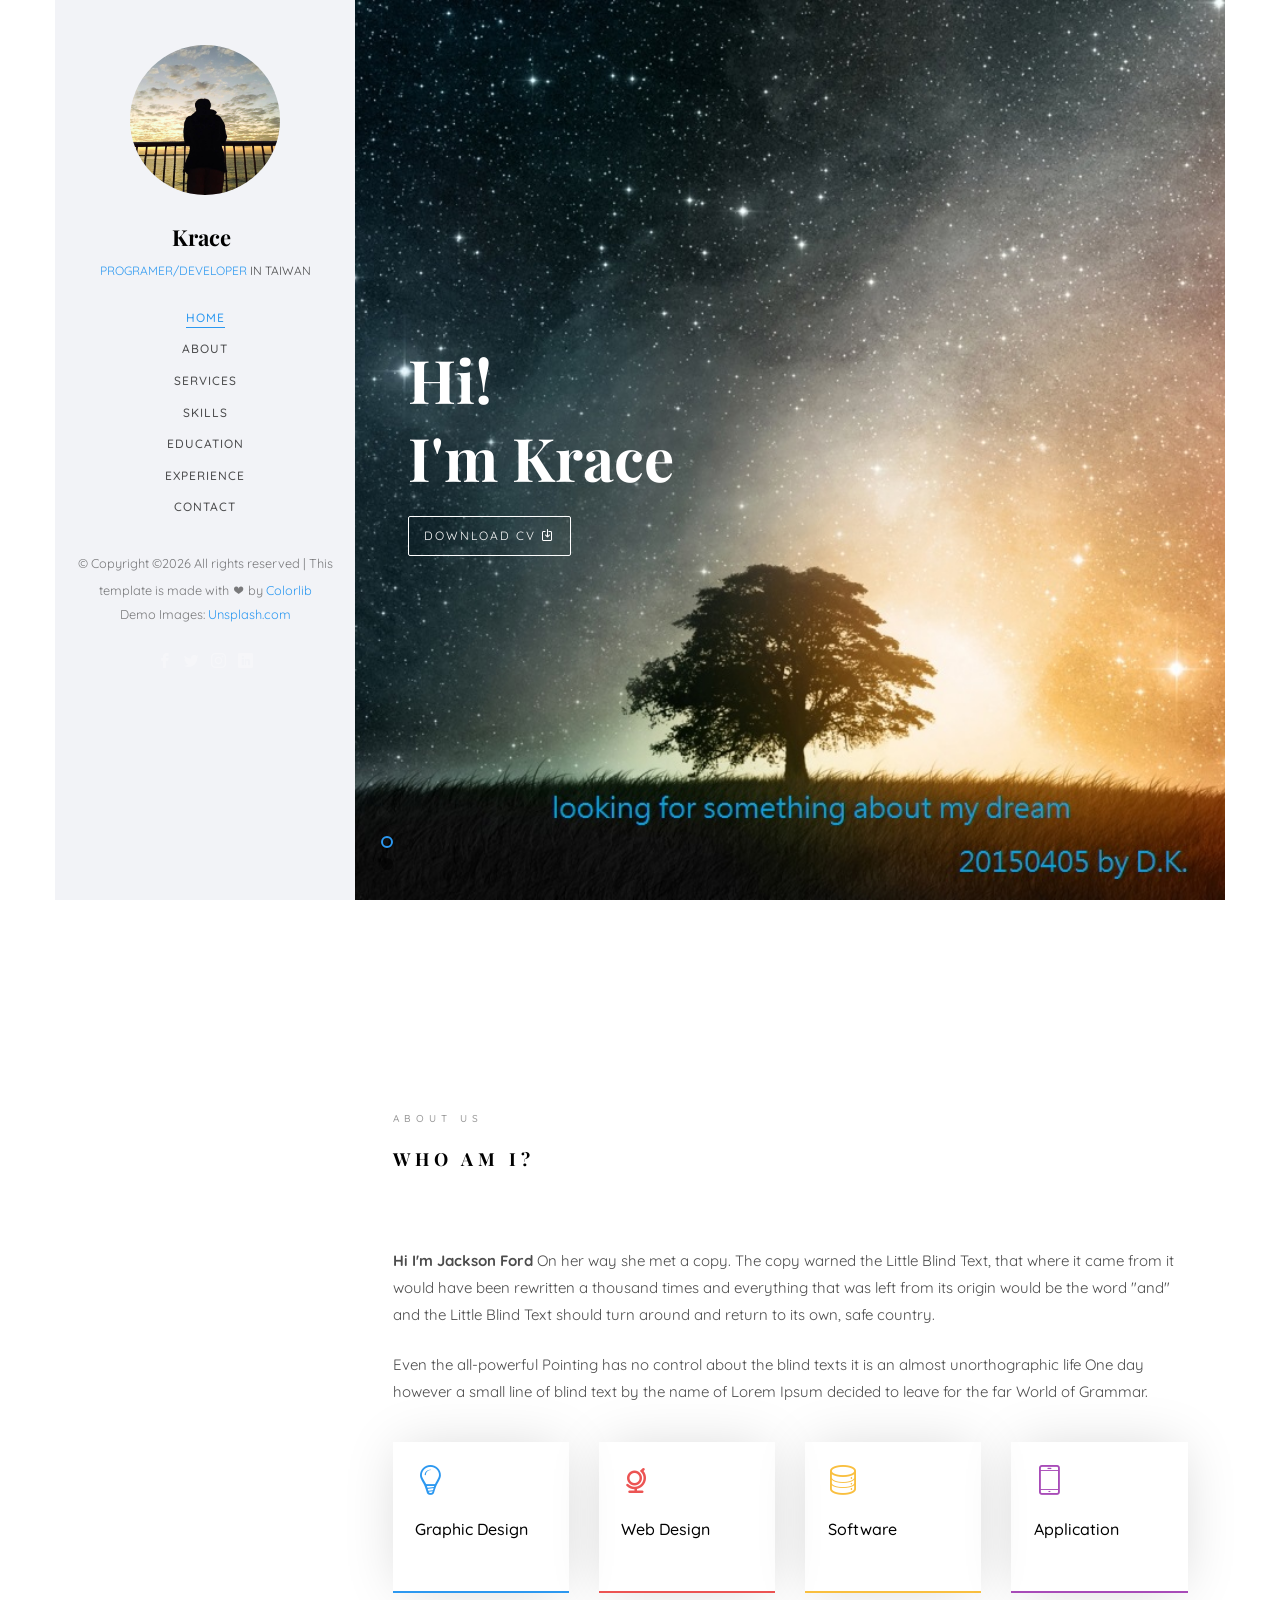
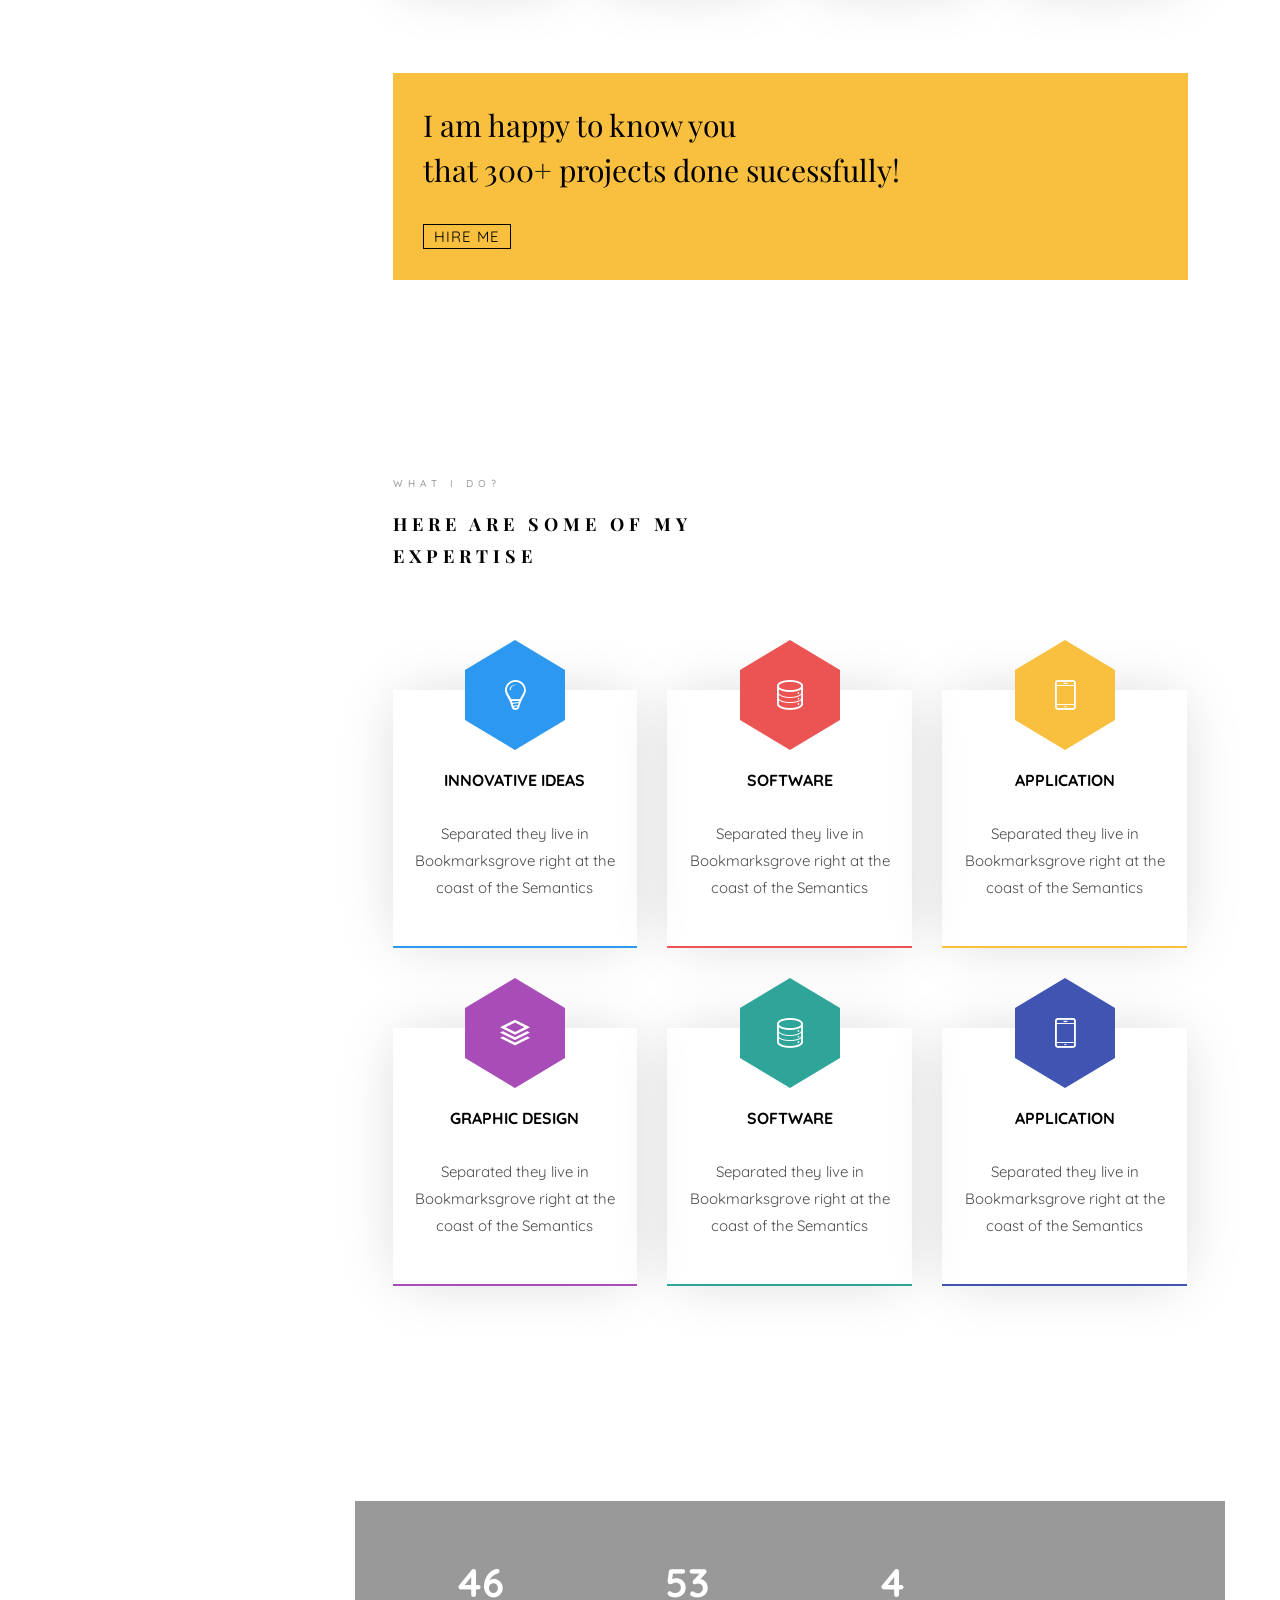
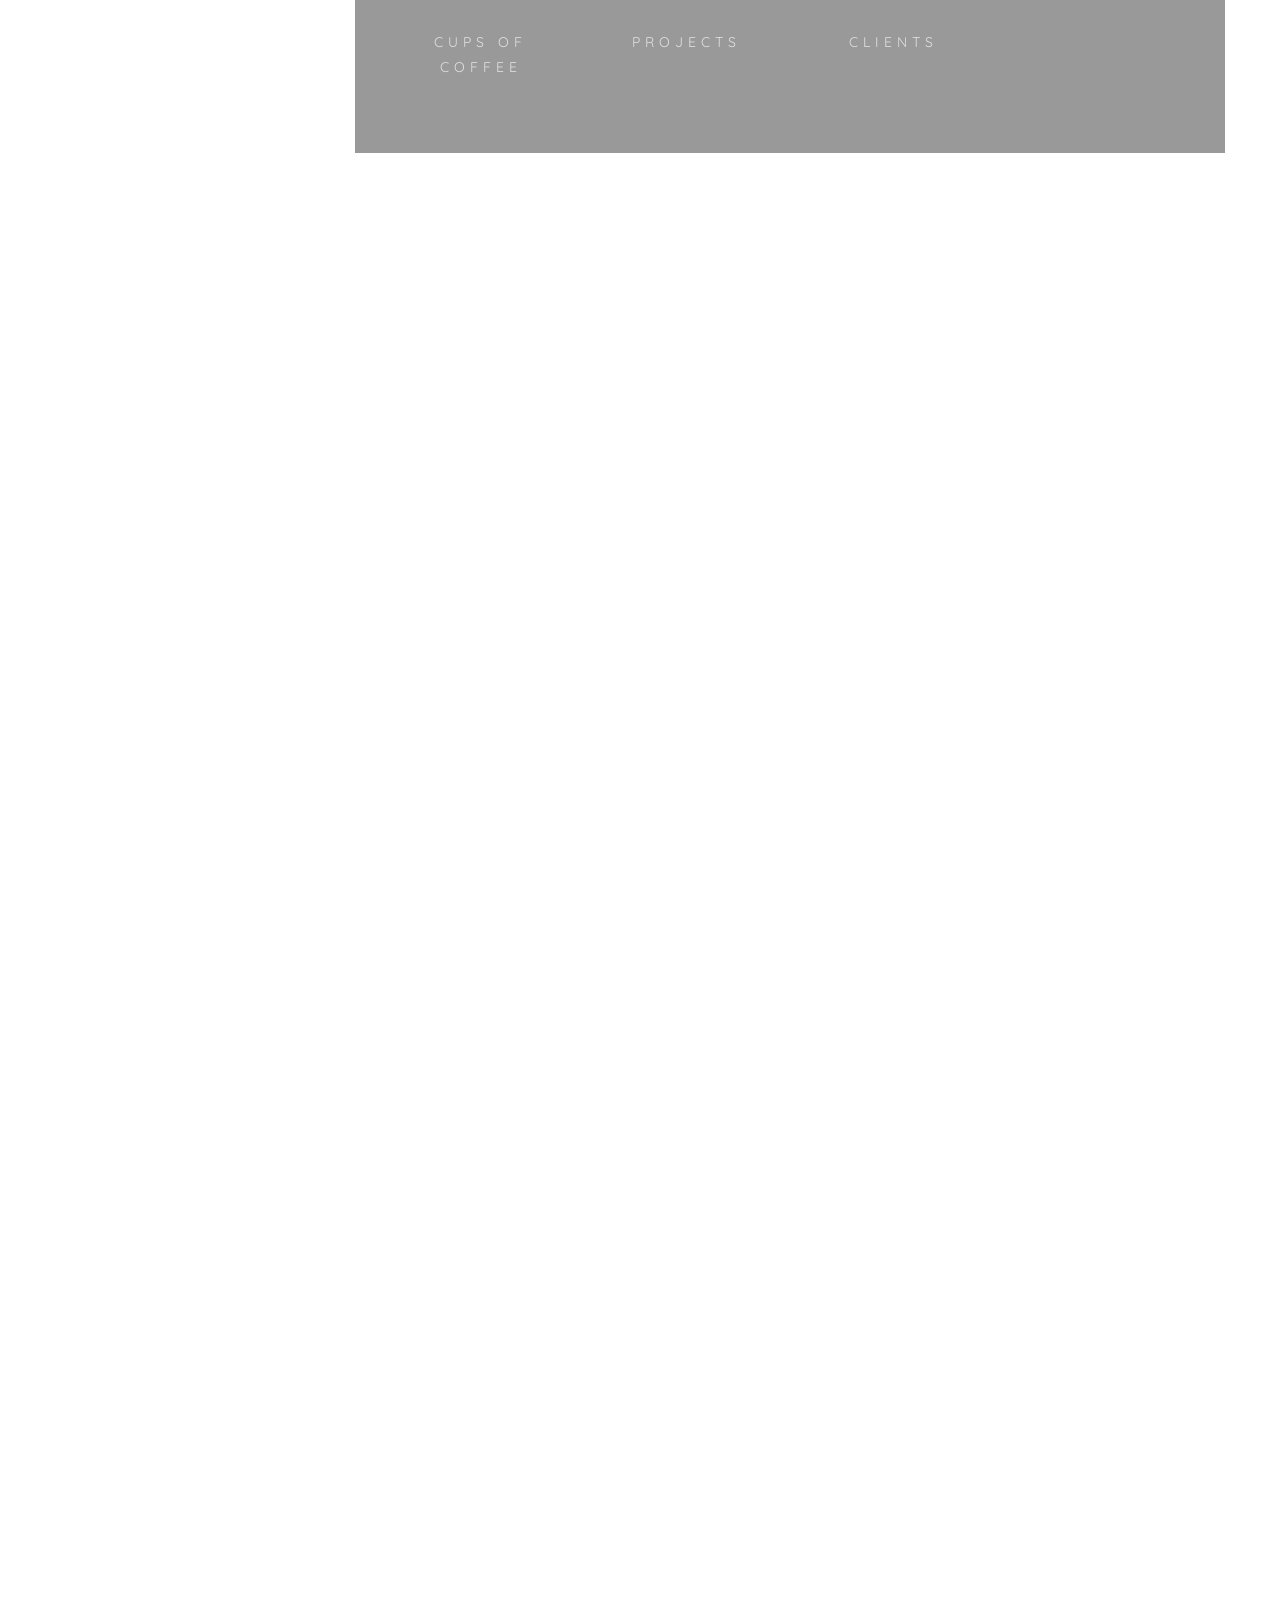
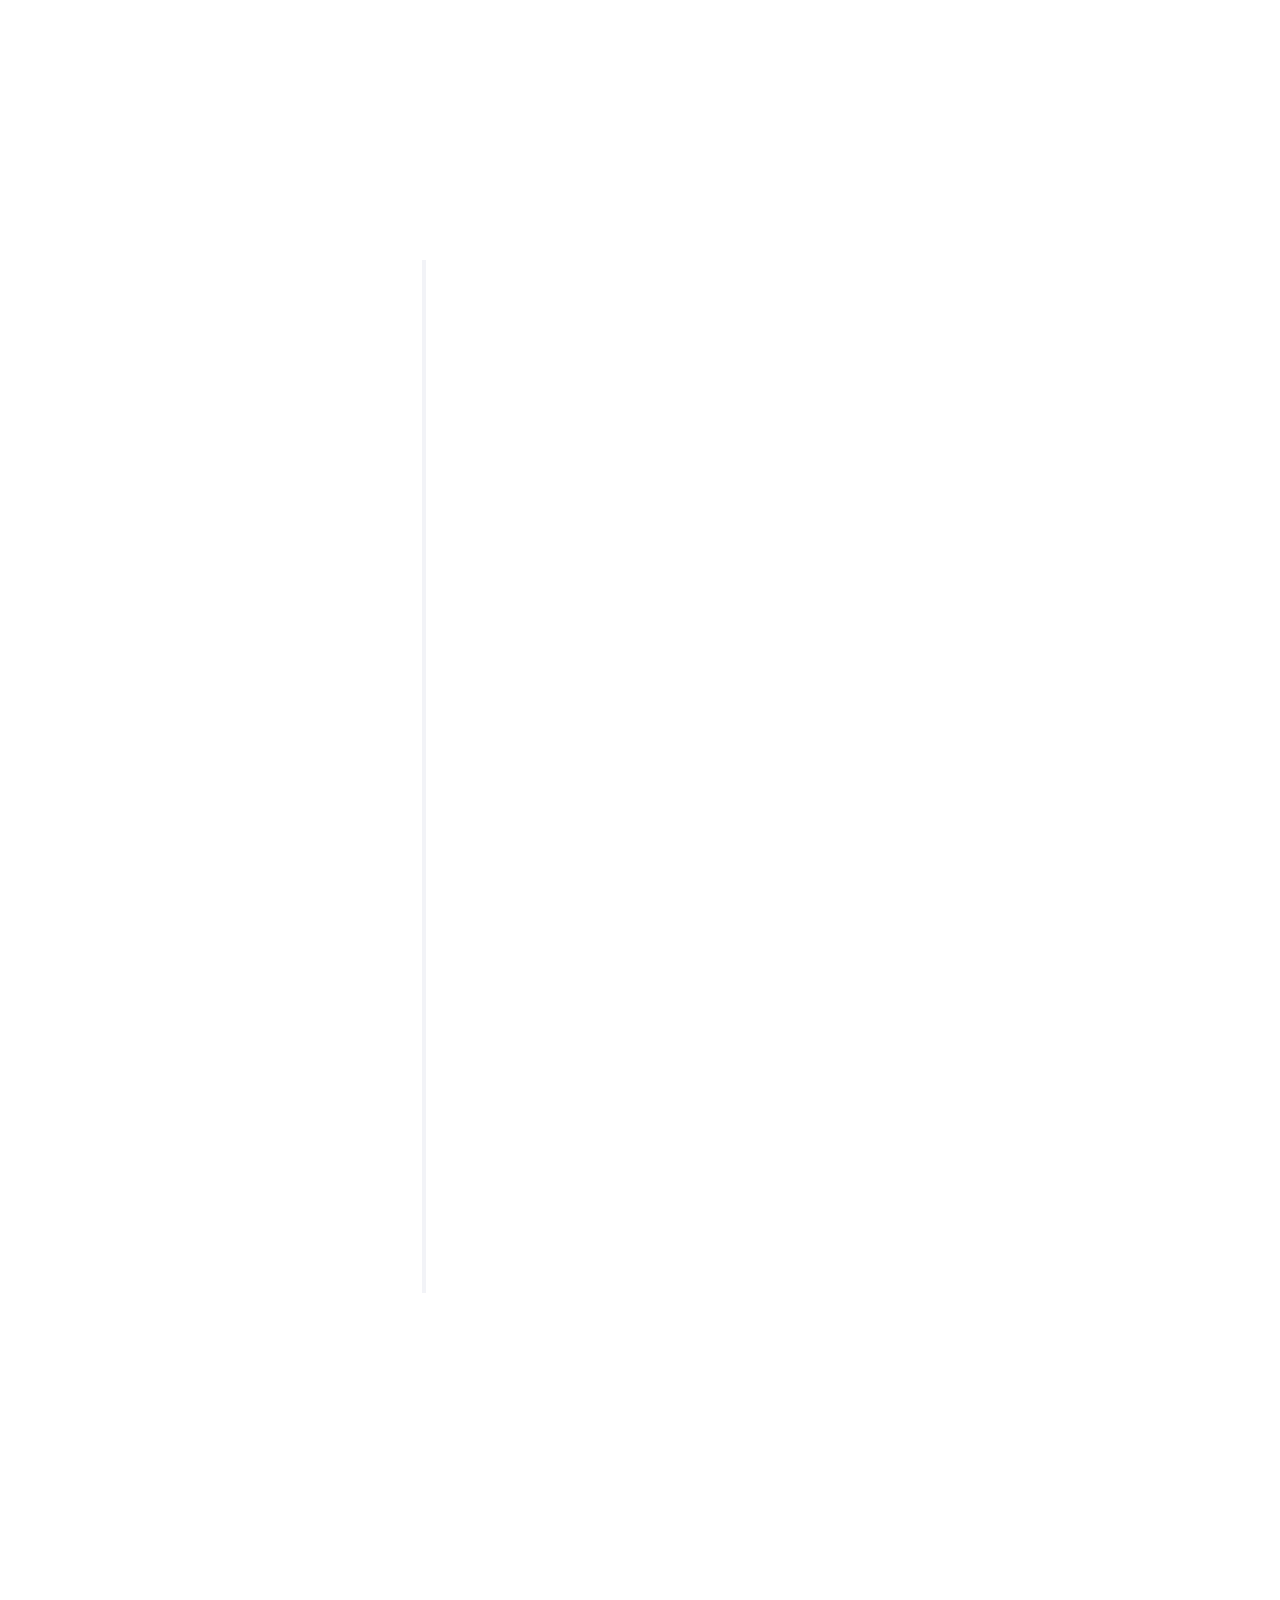
<file: index.html>
<!DOCTYPE HTML>
<html>
	<head>
	<meta charset="utf-8">
	<meta http-equiv="X-UA-Compatible" content="IE=edge">
	<title>Krace Self Introduce</title>
	<meta name="viewport" content="width=device-width, initial-scale=1">
	<meta name="description" content="" />
	<meta name="keywords" content="" />
	<meta name="author" content="" />

  <!-- Facebook and Twitter integration -->
	<meta property="og:title" content=""/>
	<meta property="og:image" content=""/>
	<meta property="og:url" content=""/>
	<meta property="og:site_name" content=""/>
	<meta property="og:description" content=""/>
	<meta name="twitter:title" content="" />
	<meta name="twitter:image" content="" />
	<meta name="twitter:url" content="" />
	<meta name="twitter:card" content="" />

	<!-- Place favicon.ico and apple-touch-icon.png in the root directory -->
	<!--
	<link rel="shortcut icon" href="favicon.ico">
	-->
	<link href="https://fonts.googleapis.com/css?family=Quicksand:300,400,500,700" rel="stylesheet">
	<link href="https://fonts.googleapis.com/css?family=Playfair+Display:400,400i,700" rel="stylesheet">

	<!-- Animate.css -->
	<link rel="stylesheet" href="css/animate.css">
	<!-- Icomoon Icon Fonts-->
	<link rel="stylesheet" href="css/icomoon.css">
	<!-- Bootstrap  -->
	<link rel="stylesheet" href="css/bootstrap.css">
	<!-- Flexslider  -->
	<link rel="stylesheet" href="css/flexslider.css">
	<!-- Flaticons  -->
	<!--
	<link rel="stylesheet" href="fonts/flaticon/font/flaticon.css">
	-->
	<!-- Owl Carousel -->
	<link rel="stylesheet" href="css/owl.carousel.min.css">
	<link rel="stylesheet" href="css/owl.theme.default.min.css">
	<!-- Theme style  -->
	<link rel="stylesheet" href="css/style.css">

	<!-- Modernizr JS -->
	<script src="js/modernizr-2.6.2.min.js"></script>
	<!-- FOR IE9 below -->
	<!--[if lt IE 9]>
	<script src="js/respond.min.js"></script>
	<![endif]-->

	</head>
	<body>
	<div id="colorlib-page">
		<div class="container-wrap">
		<a href="#" class="js-colorlib-nav-toggle colorlib-nav-toggle" data-toggle="collapse" data-target="#navbar" aria-expanded="false" aria-controls="navbar"><i></i></a>
		<aside id="colorlib-aside" role="complementary" class="border js-fullheight">
			<div class="text-center">
				<div class="author-img" style="background-image: url(images/about.jpg);"></div>
				<h1 id="colorlib-logo"><a href="index.html">Krace</a></h1>
				<span class="position"><a href="#">Programer/Developer</a> in Taiwan</span>
			</div>
			<nav id="colorlib-main-menu" role="navigation" class="navbar">
				<div id="navbar" class="collapse">
					<ul>
						<li class="active"><a href="#" data-nav-section="home">Home</a></li>
						<li><a href="#" data-nav-section="about">About</a></li>
						<li><a href="#" data-nav-section="services">Services</a></li>
						<li><a href="#" data-nav-section="skills">Skills</a></li>
						<li><a href="#" data-nav-section="education">Education</a></li>
						<li><a href="#" data-nav-section="experience">Experience</a></li>
						<!--
						<li><a href="#" data-nav-section="work">Work</a></li>
						<li><a href="#" data-nav-section="blog">Blog</a></li>
						-->
						<li><a href="#" data-nav-section="contact">Contact</a></li>
					</ul>
				</div>
			</nav>

			<div class="colorlib-footer">
				<p><small>&copy; <!-- Link back to Colorlib can't be removed. Template is licensed under CC BY 3.0. -->
Copyright &copy;<script>document.write(new Date().getFullYear());</script> All rights reserved | This template is made with <i class="icon-heart" aria-hidden="true"></i> by <a href="https://colorlib.com" target="_blank">Colorlib</a>
<!-- Link back to Colorlib can't be removed. Template is licensed under CC BY 3.0. --> </span> <span>Demo Images: <a href="https://unsplash.com/" target="_blank">Unsplash.com</a></span></small></p>
				<ul>
					<li><a href="#"><i class="icon-facebook2"></i></a></li>
					<li><a href="#"><i class="icon-twitter2"></i></a></li>
					<li><a href="#"><i class="icon-instagram"></i></a></li>
					<li><a href="#"><i class="icon-linkedin2"></i></a></li>
				</ul>
			</div>

		</aside>

		<div id="colorlib-main">
			<section id="colorlib-hero" class="js-fullheight" data-section="home">
				<div class="flexslider js-fullheight">
					<ul class="slides">
				   	<li style="background-image: url(images/img_bg_1.jpg);">
				   		<div class="overlay"></div>
				   		<div class="container-fluid">
				   			<div class="row">
					   			<div class="col-md-6 col-md-offset-3 col-md-pull-3 col-sm-12 col-xs-12 js-fullheight slider-text">
					   				<div class="slider-text-inner js-fullheight">
					   					<div class="desc white-color">
						   					<h1>Hi! <br>I'm Krace</h1>
						   					<!--
						   					<h2><a href="" target="_blank"></a></h2>
							   				-->
											<p><a class="btn btn-primary btn-learn  white-color">Download CV <i class="icon-download4"></i></a></p>
										</div>
					   				</div>
					   			</div>
					   		</div>
				   		</div>
				   	</li>
				   	<li style="background-image: url(images/img_bg_2.jpg);">
				   		<div class="overlay"></div>
				   		<div class="container-fluid">
				   			<div class="row">
					   			<div class="col-md-6 col-md-offset-3 col-md-pull-3 col-sm-12 col-xs-12 js-fullheight slider-text">
					   				<div class="slider-text-inner">
					   					<div class="desc">
						   					<h1>I am <br>a Programer</h1>
						   					<!--
						   					<h2><a href="" target="_blank"></a></h2>
							   				-->
											<p><a class="btn btn-primary btn-learn">View Portfolio <i class="icon-briefcase3"></i></a></p>
										</div>
					   				</div>
					   			</div>
					   		</div>
				   		</div>
				   	</li>
				  	</ul>
			  	</div>
			</section>

			<section class="colorlib-about" data-section="about">
				<div class="colorlib-narrow-content">
					<div class="row">
						<div class="col-md-12">
							<div class="row row-bottom-padded-sm animate-box" data-animate-effect="fadeInLeft">
								<div class="col-md-12">
									<div class="about-desc">
										<span class="heading-meta">About Us</span>
										<h2 class="colorlib-heading">Who Am I?</h2>
										<p><strong>Hi I'm Jackson Ford</strong> On her way she met a copy. The copy warned the Little Blind Text, that where it came from it would have been rewritten a thousand times and everything that was left from its origin would be the word "and" and the Little Blind Text should turn around and return to its own, safe country.</p>
										<p>Even the all-powerful Pointing has no control about the blind texts it is an almost unorthographic life One day however a small line of blind text by the name of Lorem Ipsum decided to leave for the far World of Grammar.</p>
									</div>
								</div>
							</div>
							<div class="row">
								<div class="col-md-3 animate-box" data-animate-effect="fadeInLeft">
									<div class="services color-1">
										<span class="icon2"><i class="icon-bulb"></i></span>
										<h3>Graphic Design</h3>
									</div>
								</div>
								<div class="col-md-3 animate-box" data-animate-effect="fadeInRight">
									<div class="services color-2">
										<span class="icon2"><i class="icon-globe-outline"></i></span>
										<h3>Web Design</h3>
									</div>
								</div>
								<div class="col-md-3 animate-box" data-animate-effect="fadeInTop">
									<div class="services color-3">
										<span class="icon2"><i class="icon-data"></i></span>
										<h3>Software</h3>
									</div>
								</div>
								<div class="col-md-3 animate-box" data-animate-effect="fadeInBottom">
									<div class="services color-4">
										<span class="icon2"><i class="icon-phone3"></i></span>
										<h3>Application</h3>
									</div>
								</div>
							</div>
							<div class="row">
								<div class="col-md-12 animate-box" data-animate-effect="fadeInLeft">
									<div class="hire">
										<h2>I am happy to know you <br>that 300+ projects done sucessfully!</h2>
										<a href="#" class="btn-hire">Hire me</a>
									</div>
								</div>
							</div>
						</div>
					</div>
				</div>
			</section>

			<section class="colorlib-services" data-section="services">
				<div class="colorlib-narrow-content">
					<div class="row">
						<div class="col-md-6 col-md-offset-3 col-md-pull-3 animate-box" data-animate-effect="fadeInLeft">
							<span class="heading-meta">What I do?</span>
							<h2 class="colorlib-heading">Here are some of my expertise</h2>
						</div>
					</div>
					<div class="row row-pt-md">
						<div class="col-md-4 text-center animate-box">
							<div class="services color-1">
								<span class="icon">
									<i class="icon-bulb"></i>
								</span>
								<div class="desc">
									<h3>Innovative Ideas</h3>
									<p>Separated they live in Bookmarksgrove right at the coast of the Semantics</p>
								</div>
							</div>
						</div>
						<div class="col-md-4 text-center animate-box">
							<div class="services color-2">
								<span class="icon">
									<i class="icon-data"></i>
								</span>
								<div class="desc">
									<h3>Software</h3>
									<p>Separated they live in Bookmarksgrove right at the coast of the Semantics</p>
								</div>
							</div>
						</div>
						<div class="col-md-4 text-center animate-box">
							<div class="services color-3">
								<span class="icon">
									<i class="icon-phone3"></i>
								</span>
								<div class="desc">
									<h3>Application</h3>
									<p>Separated they live in Bookmarksgrove right at the coast of the Semantics</p>
								</div>
							</div>
						</div>
						<div class="col-md-4 text-center animate-box">
							<div class="services color-4">
								<span class="icon">
									<i class="icon-layers2"></i>
								</span>
								<div class="desc">
									<h3>Graphic Design</h3>
									<p>Separated they live in Bookmarksgrove right at the coast of the Semantics</p>
								</div>
							</div>
						</div>
						<div class="col-md-4 text-center animate-box">
							<div class="services color-5">
								<span class="icon">
									<i class="icon-data"></i>
								</span>
								<div class="desc">
									<h3>Software</h3>
									<p>Separated they live in Bookmarksgrove right at the coast of the Semantics</p>
								</div>
							</div>
						</div>
						<div class="col-md-4 text-center animate-box">
							<div class="services color-6">
								<span class="icon">
									<i class="icon-phone3"></i>
								</span>
								<div class="desc">
									<h3>Application</h3>
									<p>Separated they live in Bookmarksgrove right at the coast of the Semantics</p>
								</div>
							</div>
						</div>
					</div>
				</div>
			</section>

			<div id="colorlib-counter" class="colorlib-counters" style="background-image: url(images/cover_bg_1.jpg);" data-stellar-background-ratio="0.5">
				<div class="overlay"></div>
				<div class="colorlib-narrow-content">
					<div class="row">
					</div>
					<div class="row">
						<div class="col-md-3 text-center animate-box">
							<span class="colorlib-counter js-counter" data-from="0" data-to="309" data-speed="5000" data-refresh-interval="50"></span>
							<span class="colorlib-counter-label">Cups of coffee</span>
						</div>
						<div class="col-md-3 text-center animate-box">
							<span class="colorlib-counter js-counter" data-from="0" data-to="356" data-speed="5000" data-refresh-interval="50"></span>
							<span class="colorlib-counter-label">Projects</span>
						</div>
						<div class="col-md-3 text-center animate-box">
							<span class="colorlib-counter js-counter" data-from="0" data-to="30" data-speed="5000" data-refresh-interval="50"></span>
							<span class="colorlib-counter-label">Clients</span>
						</div>
						<div class="col-md-3 text-center animate-box">
							<span class="colorlib-counter js-counter" data-from="0" data-to="10" data-speed="5000" data-refresh-interval="50"></span>
							<span class="colorlib-counter-label">Partners</span>
						</div>
					</div>
				</div>
			</div>

			<section class="colorlib-skills" data-section="skills">
				<div class="colorlib-narrow-content">
					<div class="row">
						<div class="col-md-6 col-md-offset-3 col-md-pull-3 animate-box" data-animate-effect="fadeInLeft">
							<span class="heading-meta">My Specialty</span>
							<h2 class="colorlib-heading animate-box">My Skills</h2>
						</div>
					</div>
					<div class="row">
						<div class="col-md-12 animate-box" data-animate-effect="fadeInLeft">
							<p>The Big Oxmox advised her not to do so, because there were thousands of bad Commas, wild Question Marks and devious Semikoli, but the Little Blind Text didn’t listen. She packed her seven versalia, put her initial into the belt and made herself on the way.</p>
						</div>
						<div class="col-md-6 animate-box" data-animate-effect="fadeInLeft">
							<div class="progress-wrap">
								<h3>Photoshop</h3>
								<div class="progress">
								 	<div class="progress-bar color-1" role="progressbar" aria-valuenow="75"
								  	aria-valuemin="0" aria-valuemax="100" style="width:75%">
								    <span>75%</span>
								  	</div>
								</div>
							</div>
						</div>
						<div class="col-md-6 animate-box" data-animate-effect="fadeInRight">
							<div class="progress-wrap">
								<h3>jQuery</h3>
								<div class="progress">
								 	<div class="progress-bar color-2" role="progressbar" aria-valuenow="60"
								  	aria-valuemin="0" aria-valuemax="100" style="width:60%">
								    <span>60%</span>
								  	</div>
								</div>
							</div>
						</div>
						<div class="col-md-6 animate-box" data-animate-effect="fadeInLeft">
							<div class="progress-wrap">
								<h3>HTML5</h3>
								<div class="progress">
								 	<div class="progress-bar color-3" role="progressbar" aria-valuenow="85"
								  	aria-valuemin="0" aria-valuemax="100" style="width:85%">
								    <span>85%</span>
								  	</div>
								</div>
							</div>
						</div>
						<div class="col-md-6 animate-box" data-animate-effect="fadeInRight">
							<div class="progress-wrap">
								<h3>CSS3</h3>
								<div class="progress">
								 	<div class="progress-bar color-4" role="progressbar" aria-valuenow="90"
								  	aria-valuemin="0" aria-valuemax="100" style="width:90%">
								    <span>90%</span>
								  	</div>
								</div>
							</div>
						</div>
						<div class="col-md-6 animate-box" data-animate-effect="fadeInLeft">
							<div class="progress-wrap">
								<h3>WordPress</h3>
								<div class="progress">
								 	<div class="progress-bar color-5" role="progressbar" aria-valuenow="70"
								  	aria-valuemin="0" aria-valuemax="100" style="width:70%">
								    <span>70%</span>
								  	</div>
								</div>
							</div>
						</div>
						<div class="col-md-6 animate-box" data-animate-effect="fadeInRight">
							<div class="progress-wrap">
								<h3>SEO</h3>
								<div class="progress">
								 	<div class="progress-bar color-6" role="progressbar" aria-valuenow="80"
								  	aria-valuemin="0" aria-valuemax="100" style="width:80%">
								    <span>80%</span>
								  	</div>
								</div>
							</div>
						</div>
					</div>
				</div>
			</section>

			<section class="colorlib-education" data-section="education">
				<div class="colorlib-narrow-content">
					<div class="row">
						<div class="col-md-6 col-md-offset-3 col-md-pull-3 animate-box" data-animate-effect="fadeInLeft">
							<span class="heading-meta">Education</span>
							<h2 class="colorlib-heading animate-box">Education</h2>
						</div>
					</div>
					<div class="row">
						<div class="col-md-12 animate-box" data-animate-effect="fadeInLeft">
							<div class="fancy-collapse-panel">
								<div class="panel-group" id="accordion" role="tablist" aria-multiselectable="true">
									<div class="panel panel-default">
									    <div class="panel-heading" role="tab" id="headingOne">
									        <h4 class="panel-title">
									            <a data-toggle="collapse" data-parent="#accordion" href="#collapseOne" aria-expanded="true" aria-controls="collapseOne">Master Degree Graphic Design
									            </a>
									        </h4>
									    </div>
									    <div id="collapseOne" class="panel-collapse collapse in" role="tabpanel" aria-labelledby="headingOne">
									         <div class="panel-body">
									            <div class="row">
										      		<div class="col-md-6">
										      			<p>Far far away, behind the word mountains, far from the countries Vokalia and Consonantia, there live the blind texts. </p>
										      		</div>
										      		<div class="col-md-6">
										      			<p>Separated they live in Bookmarksgrove right at the coast of the Semantics, a large language ocean.</p>
										      		</div>
										      	</div>
									         </div>
									    </div>
									</div>
									<div class="panel panel-default">
									    <div class="panel-heading" role="tab" id="headingTwo">
									        <h4 class="panel-title">
									            <a class="collapsed" data-toggle="collapse" data-parent="#accordion" href="#collapseTwo" aria-expanded="false" aria-controls="collapseTwo">Bachelor Degree of Computer Science
									            </a>
									        </h4>
									    </div>
									    <div id="collapseTwo" class="panel-collapse collapse" role="tabpanel" aria-labelledby="headingTwo">
									        <div class="panel-body">
									            <p>Far far away, behind the word <strong>mountains</strong>, far from the countries Vokalia and Consonantia, there live the blind texts. Separated they live in Bookmarksgrove right at the coast of the Semantics, a large language ocean.</p>
													<ul>
														<li>Separated they live in Bookmarksgrove right</li>
														<li>Separated they live in Bookmarksgrove right</li>
													</ul>
									        </div>
									    </div>
									</div>
									<div class="panel panel-default">
									    <div class="panel-heading" role="tab" id="headingThree">
									        <h4 class="panel-title">
									            <a class="collapsed" data-toggle="collapse" data-parent="#accordion" href="#collapseThree" aria-expanded="false" aria-controls="collapseThree">Diploma in Information Technology
									            </a>
									        </h4>
									    </div>
									    <div id="collapseThree" class="panel-collapse collapse" role="tabpanel" aria-labelledby="headingThree">
									        <div class="panel-body">
									            <p>Far far away, behind the word <strong>mountains</strong>, far from the countries Vokalia and Consonantia, there live the blind texts. Separated they live in Bookmarksgrove right at the coast of the Semantics, a large language ocean.</p>
									        </div>
									    </div>
									</div>

									<div class="panel panel-default">
									    <div class="panel-heading" role="tab" id="headingFour">
									        <h4 class="panel-title">
									            <a class="collapsed" data-toggle="collapse" data-parent="#accordion" href="#collapseFour" aria-expanded="false" aria-controls="collapseFour">Diploma in Information Technology
									            </a>
									        </h4>
									    </div>
									    <div id="collapseFour" class="panel-collapse collapse" role="tabpanel" aria-labelledby="headingFour">
									        <div class="panel-body">
									            <p>Far far away, behind the word <strong>mountains</strong>, far from the countries Vokalia and Consonantia, there live the blind texts. Separated they live in Bookmarksgrove right at the coast of the Semantics, a large language ocean.</p>
									        </div>
									    </div>
									</div>

									<div class="panel panel-default">
									    <div class="panel-heading" role="tab" id="headingFive">
									        <h4 class="panel-title">
									            <a class="collapsed" data-toggle="collapse" data-parent="#accordion" href="#collapseFive" aria-expanded="false" aria-controls="collapseFive">High School Secondary Education
									            </a>
									        </h4>
									    </div>
									    <div id="collapseFive" class="panel-collapse collapse" role="tabpanel" aria-labelledby="headingFive">
									        <div class="panel-body">
									            <p>Far far away, behind the word <strong>mountains</strong>, far from the countries Vokalia and Consonantia, there live the blind texts. Separated they live in Bookmarksgrove right at the coast of the Semantics, a large language ocean.</p>
									        </div>
									    </div>
									</div>
								</div>
							</div>
						</div>
					</div>
				</div>
			</section>

			<section class="colorlib-experience" data-section="experience">
				<div class="colorlib-narrow-content">
					<div class="row">
						<div class="col-md-6 col-md-offset-3 col-md-pull-3 animate-box" data-animate-effect="fadeInLeft">
							<span class="heading-meta">Experience</span>
							<h2 class="colorlib-heading animate-box">Work Experience</h2>
						</div>
					</div>
					<div class="row">
						<div class="col-md-12">
				         <div class="timeline-centered">
					         <article class="timeline-entry animate-box" data-animate-effect="fadeInLeft">
					            <div class="timeline-entry-inner">

					               <div class="timeline-icon color-1">
					                  <i class="icon-pen2"></i>
					               </div>

					               <div class="timeline-label">
					                  <h2><a href="#">Full Stack Developer</a> <span>2017-2018</span></h2>
					                  <p>Tolerably earnestly middleton extremely distrusts she boy now not. Add and offered prepare how cordial two promise. Greatly who affixed suppose but enquire compact prepare all put. Added forth chief trees but rooms think may.</p>
					               </div>
					            </div>
					         </article>


					         <article class="timeline-entry animate-box" data-animate-effect="fadeInRight">
					            <div class="timeline-entry-inner">
					               <div class="timeline-icon color-2">
					                  <i class="icon-pen2"></i>
					               </div>
					               <div class="timeline-label">
					               	<h2><a href="#">Front End Developer at Google Company</a> <span>2017-2018</span></h2>
					                  <p>Even the all-powerful Pointing has no control about the blind texts it is an almost unorthographic life One day however a small line of blind text by the name of Lorem Ipsum decided to leave for the far World of Grammar.</p>
					               </div>
					            </div>
					         </article>

					         <article class="timeline-entry animate-box" data-animate-effect="fadeInLeft">
					            <div class="timeline-entry-inner">
					               <div class="timeline-icon color-3">
					                  <i class="icon-pen2"></i>
					               </div>
					               <div class="timeline-label">
					               	<h2><a href="#">System Analyst</a> <span>2017-2018</span></h2>
					                  <p>Even the all-powerful Pointing has no control about the blind texts it is an almost unorthographic life One day however a small line of blind text by the name of Lorem Ipsum decided to leave for the far World of Grammar.</p>
					               </div>
					            </div>
					         </article>

					         <article class="timeline-entry animate-box" data-animate-effect="fadeInTop">
					            <div class="timeline-entry-inner">
					               <div class="timeline-icon color-4">
					                  <i class="icon-pen2"></i>
					               </div>
					               <div class="timeline-label">
					               	<h2><a href="#">Creative Designer</a> <span>2017-2018</span></h2>
					                  <p>Even the all-powerful Pointing has no control about the blind texts it is an almost unorthographic life One day however a small line of blind text by the name of Lorem Ipsum decided to leave for the far World of Grammar.</p>
					               </div>
					            </div>
					         </article>

					         <article class="timeline-entry animate-box" data-animate-effect="fadeInLeft">
					            <div class="timeline-entry-inner">
					               <div class="timeline-icon color-5">
					                  <i class="icon-pen2"></i>
					               </div>
					               <div class="timeline-label">
					               	<h2><a href="#">UI/UX Designer at Envato</a> <span>2017-2018</span></h2>
					                  <p>Even the all-powerful Pointing has no control about the blind texts it is an almost unorthographic life One day however a small line of blind text by the name of Lorem Ipsum decided to leave for the far World of Grammar.</p>
					               </div>
					            </div>
					         </article>

					         <article class="timeline-entry begin animate-box" data-animate-effect="fadeInBottom">
					            <div class="timeline-entry-inner">
					               <div class="timeline-icon color-none">
					               </div>
					            </div>
					         </article>
					      </div>
					   </div>
				   </div>
				</div>
			</section>

			<section class="colorlib-contact" data-section="contact">
				<div class="colorlib-narrow-content">
					<div class="row">
						<div class="col-md-6 col-md-offset-3 col-md-pull-3 animate-box" data-animate-effect="fadeInLeft">
							<span class="heading-meta">Get in Touch</span>
							<h2 class="colorlib-heading">Contact</h2>
						</div>
					</div>
					<div class="row">
						<div class="col-md-5">
							<div class="colorlib-feature colorlib-feature-sm animate-box" data-animate-effect="fadeInLeft">
								<div class="colorlib-icon">
									<i class="icon-globe-outline"></i>
								</div>
								<div class="colorlib-text">
									<p><a href="#">info@domain.com</a></p>
								</div>
							</div>

							<div class="colorlib-feature colorlib-feature-sm animate-box" data-animate-effect="fadeInLeft">
								<div class="colorlib-icon">
									<i class="icon-map"></i>
								</div>
								<div class="colorlib-text">
									<p>198 West 21th Street, Suite 721 New York NY 10016</p>
								</div>
							</div>

							<div class="colorlib-feature colorlib-feature-sm animate-box" data-animate-effect="fadeInLeft">
								<div class="colorlib-icon">
									<i class="icon-phone"></i>
								</div>
								<div class="colorlib-text">
									<p><a href="tel://">+123 456 7890</a></p>
								</div>
							</div>
						</div>
						<div class="col-md-7 col-md-push-1">
							<div class="row">
								<div class="col-md-10 col-md-offset-1 col-md-pull-1 animate-box" data-animate-effect="fadeInRight">
									<form action="">
										<div class="form-group">
											<input type="text" class="form-control" placeholder="Name">
										</div>
										<div class="form-group">
											<input type="text" class="form-control" placeholder="Email">
										</div>
										<div class="form-group">
											<input type="text" class="form-control" placeholder="Subject">
										</div>
										<div class="form-group">
											<textarea name="" id="message" cols="30" rows="7" class="form-control" placeholder="Message"></textarea>
										</div>
										<div class="form-group">
											<input type="submit" class="btn btn-primary btn-send-message" value="Send Message">
										</div>
									</form>
								</div>

							</div>
						</div>
					</div>
				</div>
			</section>

		</div><!-- end:colorlib-main -->
	</div><!-- end:container-wrap -->
	</div><!-- end:colorlib-page -->

	<!-- jQuery -->
	<script src="js/jquery.min.js"></script>
	<!-- jQuery Easing -->
	<script src="js/jquery.easing.1.3.js"></script>
	<!-- Bootstrap -->
	<script src="js/bootstrap.min.js"></script>
	<!-- Waypoints -->
	<script src="js/jquery.waypoints.min.js"></script>
	<!-- Flexslider -->
	<script src="js/jquery.flexslider-min.js"></script>
	<!-- Owl carousel -->
	<script src="js/owl.carousel.min.js"></script>
	<!-- Counters -->
	<script src="js/jquery.countTo.js"></script>


	<!-- MAIN JS -->
	<script src="js/main.js"></script>

	</body>
</html>
</file>
<file: css/icomoon.css>
@font-face {
  font-family: 'icomoon';
  src:  url('fonts/icomoon.eot?6py85u');
  src:  url('fonts/icomoon.eot?6py85u#iefix') format('embedded-opentype'),
    url('fonts/icomoon.ttf?6py85u') format('truetype'),
    url('fonts/icomoon.woff?6py85u') format('woff'),
    url('fonts/icomoon.svg?6py85u#icomoon') format('svg');
  font-weight: normal;
  font-style: normal;
}

[class^="icon-"], [class*=" icon-"] {
  /* use !important to prevent issues with browser extensions that change fonts */
  font-family: 'icomoon' !important;
  speak: none;
  font-style: normal;
  font-weight: normal;
  font-variant: normal;
  text-transform: none;
  line-height: 1;

  /* Better Font Rendering =========== */
  -webkit-font-smoothing: antialiased;
  -moz-osx-font-smoothing: grayscale;
}

.icon-times:before {
  content: "\e930";
}
.icon-tick:before {
  content: "\e931";
}
.icon-plus:before {
  content: "\e932";
}
.icon-minus:before {
  content: "\e933";
}
.icon-equals:before {
  content: "\e934";
}
.icon-divide:before {
  content: "\e935";
}
.icon-chevron-right:before {
  content: "\e936";
}
.icon-chevron-left:before {
  content: "\e937";
}
.icon-arrow-right-thick:before {
  content: "\e938";
}
.icon-arrow-left-thick:before {
  content: "\e939";
}
.icon-th-small:before {
  content: "\e93a";
}
.icon-th-menu:before {
  content: "\e93b";
}
.icon-th-list:before {
  content: "\e93c";
}
.icon-th-large:before {
  content: "\e93d";
}
.icon-home:before {
  content: "\e93e";
}
.icon-arrow-forward:before {
  content: "\e93f";
}
.icon-arrow-back:before {
  content: "\e940";
}
.icon-rss:before {
  content: "\e941";
}
.icon-location:before {
  content: "\e942";
}
.icon-link:before {
  content: "\e943";
}
.icon-image:before {
  content: "\e944";
}
.icon-arrow-up-thick:before {
  content: "\e945";
}
.icon-arrow-down-thick:before {
  content: "\e946";
}
.icon-starburst:before {
  content: "\e947";
}
.icon-starburst-outline:before {
  content: "\e948";
}
.icon-star3:before {
  content: "\e949";
}
.icon-flow-children:before {
  content: "\e94a";
}
.icon-export:before {
  content: "\e94b";
}
.icon-delete2:before {
  content: "\e94c";
}
.icon-delete-outline:before {
  content: "\e94d";
}
.icon-cloud-storage:before {
  content: "\e94e";
}
.icon-wi-fi:before {
  content: "\e94f";
}
.icon-heart:before {
  content: "\e950";
}
.icon-flash:before {
  content: "\e951";
}
.icon-cancel:before {
  content: "\e952";
}
.icon-backspace:before {
  content: "\e953";
}
.icon-attachment:before {
  content: "\e954";
}
.icon-arrow-move:before {
  content: "\e955";
}
.icon-warning:before {
  content: "\e956";
}
.icon-user:before {
  content: "\e957";
}
.icon-radar:before {
  content: "\e958";
}
.icon-lock-open:before {
  content: "\e959";
}
.icon-lock-closed:before {
  content: "\e95a";
}
.icon-location-arrow:before {
  content: "\e95b";
}
.icon-info:before {
  content: "\e95c";
}
.icon-user-delete:before {
  content: "\e95d";
}
.icon-user-add:before {
  content: "\e95e";
}
.icon-media-pause:before {
  content: "\e95f";
}
.icon-group:before {
  content: "\e960";
}
.icon-chart-pie:before {
  content: "\e961";
}
.icon-chart-line:before {
  content: "\e962";
}
.icon-chart-bar:before {
  content: "\e963";
}
.icon-chart-area:before {
  content: "\e964";
}
.icon-video:before {
  content: "\e965";
}
.icon-point-of-interest:before {
  content: "\e966";
}
.icon-infinity:before {
  content: "\e967";
}
.icon-globe:before {
  content: "\e968";
}
.icon-eye:before {
  content: "\e969";
}
.icon-cog:before {
  content: "\e96a";
}
.icon-camera:before {
  content: "\e96b";
}
.icon-upload:before {
  content: "\e96c";
}
.icon-scissors:before {
  content: "\e96d";
}
.icon-refresh:before {
  content: "\e96e";
}
.icon-pin:before {
  content: "\e96f";
}
.icon-key:before {
  content: "\e970";
}
.icon-info-large:before {
  content: "\e971";
}
.icon-eject:before {
  content: "\e972";
}
.icon-download:before {
  content: "\e973";
}
.icon-zoom:before {
  content: "\e974";
}
.icon-zoom-out:before {
  content: "\e975";
}
.icon-zoom-in:before {
  content: "\e976";
}
.icon-sort-numerically:before {
  content: "\e977";
}
.icon-sort-alphabetically:before {
  content: "\e978";
}
.icon-input-checked:before {
  content: "\e979";
}
.icon-calender:before {
  content: "\e97a";
}
.icon-world2:before {
  content: "\e97b";
}
.icon-notes:before {
  content: "\e97c";
}
.icon-code:before {
  content: "\e97d";
}
.icon-arrow-sync:before {
  content: "\e97e";
}
.icon-arrow-shuffle:before {
  content: "\e97f";
}
.icon-arrow-repeat:before {
  content: "\e980";
}
.icon-arrow-minimise:before {
  content: "\e981";
}
.icon-arrow-maximise:before {
  content: "\e982";
}
.icon-arrow-loop:before {
  content: "\e983";
}
.icon-anchor:before {
  content: "\e984";
}
.icon-spanner:before {
  content: "\e985";
}
.icon-puzzle:before {
  content: "\e986";
}
.icon-power:before {
  content: "\e987";
}
.icon-plane:before {
  content: "\e988";
}
.icon-pi:before {
  content: "\e989";
}
.icon-phone:before {
  content: "\e98a";
}
.icon-microphone2:before {
  content: "\e98b";
}
.icon-media-rewind:before {
  content: "\e98c";
}
.icon-flag:before {
  content: "\e98d";
}
.icon-adjust-brightness:before {
  content: "\e98e";
}
.icon-waves:before {
  content: "\e98f";
}
.icon-social-twitter:before {
  content: "\e990";
}
.icon-social-facebook:before {
  content: "\e991";
}
.icon-social-dribbble:before {
  content: "\e992";
}
.icon-media-stop:before {
  content: "\e993";
}
.icon-media-record:before {
  content: "\e994";
}
.icon-media-play:before {
  content: "\e995";
}
.icon-media-fast-forward:before {
  content: "\e996";
}
.icon-media-eject:before {
  content: "\e997";
}
.icon-social-vimeo:before {
  content: "\e998";
}
.icon-social-tumbler:before {
  content: "\e999";
}
.icon-social-skype:before {
  content: "\e99a";
}
.icon-social-pinterest:before {
  content: "\e99b";
}
.icon-social-linkedin:before {
  content: "\e99c";
}
.icon-social-last-fm:before {
  content: "\e99d";
}
.icon-social-github:before {
  content: "\e99e";
}
.icon-social-flickr:before {
  content: "\e99f";
}
.icon-at:before {
  content: "\e9a0";
}
.icon-times-outline:before {
  content: "\e9a1";
}
.icon-plus-outline:before {
  content: "\e9a2";
}
.icon-minus-outline:before {
  content: "\e9a3";
}
.icon-tick-outline:before {
  content: "\e9a4";
}
.icon-th-large-outline:before {
  content: "\e9a5";
}
.icon-equals-outline:before {
  content: "\e9a6";
}
.icon-divide-outline:before {
  content: "\e9a7";
}
.icon-chevron-right-outline:before {
  content: "\e9a8";
}
.icon-chevron-left-outline:before {
  content: "\e9a9";
}
.icon-arrow-right-outline:before {
  content: "\e9aa";
}
.icon-arrow-left-outline:before {
  content: "\e9ab";
}
.icon-th-small-outline:before {
  content: "\e9ac";
}
.icon-th-menu-outline:before {
  content: "\e9ad";
}
.icon-th-list-outline:before {
  content: "\e9ae";
}
.icon-news2:before {
  content: "\e9b1";
}
.icon-home-outline:before {
  content: "\e9b2";
}
.icon-arrow-up-outline:before {
  content: "\e9b3";
}
.icon-arrow-forward-outline:before {
  content: "\e9b4";
}
.icon-arrow-down-outline:before {
  content: "\e9b5";
}
.icon-arrow-back-outline:before {
  content: "\e9b6";
}
.icon-trash3:before {
  content: "\e9b7";
}
.icon-rss-outline:before {
  content: "\e9b8";
}
.icon-message:before {
  content: "\e9b9";
}
.icon-location-outline:before {
  content: "\e9ba";
}
.icon-link-outline:before {
  content: "\e9bb";
}
.icon-image-outline:before {
  content: "\e9bc";
}
.icon-export-outline:before {
  content: "\e9bd";
}
.icon-cross:before {
  content: "\e9be";
}
.icon-wi-fi-outline:before {
  content: "\e9bf";
}
.icon-star-outline:before {
  content: "\e9c0";
}
.icon-media-pause-outline:before {
  content: "\e9c1";
}
.icon-mail:before {
  content: "\e9c2";
}
.icon-heart-outline:before {
  content: "\e9c3";
}
.icon-flash-outline:before {
  content: "\e9c4";
}
.icon-cancel-outline:before {
  content: "\e9c5";
}
.icon-beaker:before {
  content: "\e9c6";
}
.icon-arrow-move-outline:before {
  content: "\e9c7";
}
.icon-watch2:before {
  content: "\e9c8";
}
.icon-warning-outline:before {
  content: "\e9c9";
}
.icon-time:before {
  content: "\e9ca";
}
.icon-radar-outline:before {
  content: "\e9cb";
}
.icon-lock-open-outline:before {
  content: "\e9cc";
}
.icon-location-arrow-outline:before {
  content: "\e9cd";
}
.icon-info-outline:before {
  content: "\e9ce";
}
.icon-backspace-outline:before {
  content: "\e9cf";
}
.icon-attachment-outline:before {
  content: "\e9d0";
}
.icon-user-outline:before {
  content: "\e9d1";
}
.icon-user-delete-outline:before {
  content: "\e9d2";
}
.icon-user-add-outline:before {
  content: "\e9d3";
}
.icon-lock-closed-outline:before {
  content: "\e9d4";
}
.icon-group-outline:before {
  content: "\e9d5";
}
.icon-chart-pie-outline:before {
  content: "\e9d6";
}
.icon-chart-line-outline:before {
  content: "\e9d7";
}
.icon-chart-bar-outline:before {
  content: "\e9d8";
}
.icon-chart-area-outline:before {
  content: "\e9d9";
}
.icon-video-outline:before {
  content: "\e9da";
}
.icon-point-of-interest-outline:before {
  content: "\e9db";
}
.icon-map:before {
  content: "\e9dc";
}
.icon-key-outline:before {
  content: "\e9dd";
}
.icon-infinity-outline:before {
  content: "\e9de";
}
.icon-globe-outline:before {
  content: "\e9df";
}
.icon-eye-outline:before {
  content: "\e9e0";
}
.icon-cog-outline:before {
  content: "\e9e1";
}
.icon-camera-outline:before {
  content: "\e9e2";
}
.icon-upload-outline:before {
  content: "\e9e3";
}
.icon-support:before {
  content: "\e9e4";
}
.icon-scissors-outline:before {
  content: "\e9e5";
}
.icon-refresh-outline:before {
  content: "\e9e6";
}
.icon-info-large-outline:before {
  content: "\e9e7";
}
.icon-eject-outline:before {
  content: "\e9e8";
}
.icon-download-outline:before {
  content: "\e9e9";
}
.icon-battery-mid:before {
  content: "\e9ea";
}
.icon-battery-low:before {
  content: "\e9eb";
}
.icon-battery-high:before {
  content: "\e9ec";
}
.icon-zoom-outline:before {
  content: "\e9ed";
}
.icon-zoom-out-outline:before {
  content: "\e9ee";
}
.icon-zoom-in-outline:before {
  content: "\e9ef";
}
.icon-tag3:before {
  content: "\e9f0";
}
.icon-tabs-outline:before {
  content: "\e9f1";
}
.icon-pin-outline:before {
  content: "\e9f2";
}
.icon-message-typing:before {
  content: "\e9f3";
}
.icon-directions:before {
  content: "\e9f4";
}
.icon-battery-full:before {
  content: "\e9f5";
}
.icon-battery-charge:before {
  content: "\e9f6";
}
.icon-pipette:before {
  content: "\e9f7";
}
.icon-pencil:before {
  content: "\e9f8";
}
.icon-folder:before {
  content: "\e9f9";
}
.icon-folder-delete:before {
  content: "\e9fa";
}
.icon-folder-add:before {
  content: "\e9fb";
}
.icon-edit:before {
  content: "\e9fc";
}
.icon-document:before {
  content: "\e9fd";
}
.icon-document-delete:before {
  content: "\e9fe";
}
.icon-document-add:before {
  content: "\e9ff";
}
.icon-brush:before {
  content: "\ea00";
}
.icon-thumbs-up:before {
  content: "\ea01";
}
.icon-thumbs-down:before {
  content: "\ea02";
}
.icon-pen:before {
  content: "\ea03";
}
.icon-sort-numerically-outline:before {
  content: "\ea04";
}
.icon-sort-alphabetically-outline:before {
  content: "\ea05";
}
.icon-social-last-fm-circular:before {
  content: "\ea06";
}
.icon-social-github-circular:before {
  content: "\ea07";
}
.icon-compass:before {
  content: "\ea08";
}
.icon-bookmark:before {
  content: "\ea09";
}
.icon-input-checked-outline:before {
  content: "\ea0a";
}
.icon-code-outline:before {
  content: "\ea0b";
}
.icon-calender-outline:before {
  content: "\ea0c";
}
.icon-business-card:before {
  content: "\ea0d";
}
.icon-arrow-up:before {
  content: "\ea0e";
}
.icon-arrow-sync-outline:before {
  content: "\ea0f";
}
.icon-arrow-right:before {
  content: "\ea10";
}
.icon-arrow-repeat-outline:before {
  content: "\ea11";
}
.icon-arrow-loop-outline:before {
  content: "\ea12";
}
.icon-arrow-left:before {
  content: "\ea13";
}
.icon-flow-switch:before {
  content: "\ea14";
}
.icon-flow-parallel:before {
  content: "\ea15";
}
.icon-flow-merge:before {
  content: "\ea16";
}
.icon-document-text:before {
  content: "\ea17";
}
.icon-clipboard:before {
  content: "\ea18";
}
.icon-calculator:before {
  content: "\ea19";
}
.icon-arrow-minimise-outline:before {
  content: "\ea1a";
}
.icon-arrow-maximise-outline:before {
  content: "\ea1b";
}
.icon-arrow-down:before {
  content: "\ea1c";
}
.icon-gift:before {
  content: "\ea1d";
}
.icon-film:before {
  content: "\ea1e";
}
.icon-database:before {
  content: "\ea1f";
}
.icon-bell:before {
  content: "\ea20";
}
.icon-anchor-outline:before {
  content: "\ea21";
}
.icon-adjust-contrast:before {
  content: "\ea22";
}
.icon-world-outline:before {
  content: "\ea23";
}
.icon-shopping-bag:before {
  content: "\ea24";
}
.icon-power-outline:before {
  content: "\ea25";
}
.icon-notes-outline:before {
  content: "\ea26";
}
.icon-device-tablet:before {
  content: "\ea27";
}
.icon-device-phone:before {
  content: "\ea28";
}
.icon-device-laptop:before {
  content: "\ea29";
}
.icon-device-desktop:before {
  content: "\ea2a";
}
.icon-briefcase:before {
  content: "\ea2b";
}
.icon-stopwatch:before {
  content: "\ea2c";
}
.icon-spanner-outline:before {
  content: "\ea2d";
}
.icon-puzzle-outline:before {
  content: "\ea2e";
}
.icon-printer:before {
  content: "\ea2f";
}
.icon-pi-outline:before {
  content: "\ea30";
}
.icon-lightbulb:before {
  content: "\ea31";
}
.icon-flag-outline:before {
  content: "\ea32";
}
.icon-contacts:before {
  content: "\ea33";
}
.icon-archive2:before {
  content: "\ea34";
}
.icon-weather-stormy:before {
  content: "\ea35";
}
.icon-weather-shower:before {
  content: "\ea36";
}
.icon-weather-partly-sunny:before {
  content: "\ea37";
}
.icon-weather-downpour:before {
  content: "\ea38";
}
.icon-weather-cloudy:before {
  content: "\ea39";
}
.icon-plane-outline:before {
  content: "\ea3a";
}
.icon-phone-outline:before {
  content: "\ea3b";
}
.icon-microphone-outline:before {
  content: "\ea3c";
}
.icon-weather-windy:before {
  content: "\ea3d";
}
.icon-weather-windy-cloudy:before {
  content: "\ea3e";
}
.icon-weather-sunny:before {
  content: "\ea3f";
}
.icon-weather-snow:before {
  content: "\ea40";
}
.icon-weather-night:before {
  content: "\ea41";
}
.icon-media-stop-outline:before {
  content: "\ea42";
}
.icon-media-rewind-outline:before {
  content: "\ea43";
}
.icon-media-record-outline:before {
  content: "\ea44";
}
.icon-media-play-outline:before {
  content: "\ea45";
}
.icon-media-fast-forward-outline:before {
  content: "\ea46";
}
.icon-media-eject-outline:before {
  content: "\ea47";
}
.icon-wine:before {
  content: "\ea48";
}
.icon-waves-outline:before {
  content: "\ea49";
}
.icon-ticket:before {
  content: "\ea4a";
}
.icon-tags:before {
  content: "\ea4b";
}
.icon-plug:before {
  content: "\ea4c";
}
.icon-headphones:before {
  content: "\ea4d";
}
.icon-credit-card:before {
  content: "\ea4e";
}
.icon-coffee:before {
  content: "\ea4f";
}
.icon-book:before {
  content: "\ea50";
}
.icon-beer:before {
  content: "\ea51";
}
.icon-volume2:before {
  content: "\ea52";
}
.icon-volume-up:before {
  content: "\ea53";
}
.icon-volume-mute:before {
  content: "\ea54";
}
.icon-volume-down:before {
  content: "\ea55";
}
.icon-social-vimeo-circular:before {
  content: "\ea56";
}
.icon-social-twitter-circular:before {
  content: "\ea57";
}
.icon-social-pinterest-circular:before {
  content: "\ea58";
}
.icon-social-linkedin-circular:before {
  content: "\ea59";
}
.icon-social-facebook-circular:before {
  content: "\ea5a";
}
.icon-social-dribbble-circular:before {
  content: "\ea5b";
}
.icon-tree:before {
  content: "\ea5c";
}
.icon-thermometer2:before {
  content: "\ea5d";
}
.icon-social-tumbler-circular:before {
  content: "\ea5e";
}
.icon-social-skype-outline:before {
  content: "\ea5f";
}
.icon-social-flickr-circular:before {
  content: "\ea60";
}
.icon-social-at-circular:before {
  content: "\ea61";
}
.icon-shopping-cart:before {
  content: "\ea62";
}
.icon-messages:before {
  content: "\ea63";
}
.icon-leaf:before {
  content: "\ea64";
}
.icon-feather:before {
  content: "\ea65";
}
.icon-eye2:before {
  content: "\e064";
}
.icon-paper-clip:before {
  content: "\e065";
}
.icon-mail5:before {
  content: "\e066";
}
.icon-toggle:before {
  content: "\e067";
}
.icon-layout:before {
  content: "\e068";
}
.icon-link2:before {
  content: "\e069";
}
.icon-bell2:before {
  content: "\e06a";
}
.icon-lock3:before {
  content: "\e06b";
}
.icon-unlock:before {
  content: "\e06c";
}
.icon-ribbon2:before {
  content: "\e06d";
}
.icon-image2:before {
  content: "\e06e";
}
.icon-signal:before {
  content: "\e06f";
}
.icon-target3:before {
  content: "\e070";
}
.icon-clipboard3:before {
  content: "\e071";
}
.icon-clock3:before {
  content: "\e072";
}
.icon-watch:before {
  content: "\e073";
}
.icon-air-play:before {
  content: "\e074";
}
.icon-camera3:before {
  content: "\e075";
}
.icon-video2:before {
  content: "\e076";
}
.icon-disc:before {
  content: "\e077";
}
.icon-printer3:before {
  content: "\e078";
}
.icon-monitor:before {
  content: "\e079";
}
.icon-server:before {
  content: "\e07a";
}
.icon-cog2:before {
  content: "\e07b";
}
.icon-heart3:before {
  content: "\e07c";
}
.icon-paragraph:before {
  content: "\e07d";
}
.icon-align-justify:before {
  content: "\e07e";
}
.icon-align-left:before {
  content: "\e07f";
}
.icon-align-center:before {
  content: "\e080";
}
.icon-align-right:before {
  content: "\e081";
}
.icon-book2:before {
  content: "\e082";
}
.icon-layers2:before {
  content: "\e083";
}
.icon-stack2:before {
  content: "\e084";
}
.icon-stack-2:before {
  content: "\e085";
}
.icon-paper:before {
  content: "\e086";
}
.icon-paper-stack:before {
  content: "\e087";
}
.icon-search3:before {
  content: "\e088";
}
.icon-zoom-in2:before {
  content: "\e089";
}
.icon-zoom-out2:before {
  content: "\e08a";
}
.icon-reply2:before {
  content: "\e08b";
}
.icon-circle-plus:before {
  content: "\e08c";
}
.icon-circle-minus:before {
  content: "\e08d";
}
.icon-circle-check:before {
  content: "\e08e";
}
.icon-circle-cross:before {
  content: "\e08f";
}
.icon-square-plus:before {
  content: "\e090";
}
.icon-square-minus:before {
  content: "\e091";
}
.icon-square-check:before {
  content: "\e092";
}
.icon-square-cross:before {
  content: "\e093";
}
.icon-microphone:before {
  content: "\e094";
}
.icon-record:before {
  content: "\e095";
}
.icon-skip-back:before {
  content: "\e096";
}
.icon-rewind:before {
  content: "\e097";
}
.icon-play4:before {
  content: "\e098";
}
.icon-pause3:before {
  content: "\e099";
}
.icon-stop3:before {
  content: "\e09a";
}
.icon-fast-forward:before {
  content: "\e09b";
}
.icon-skip-forward:before {
  content: "\e09c";
}
.icon-shuffle2:before {
  content: "\e09d";
}
.icon-repeat:before {
  content: "\e09e";
}
.icon-folder2:before {
  content: "\e09f";
}
.icon-umbrella:before {
  content: "\e0a0";
}
.icon-moon:before {
  content: "\e0a1";
}
.icon-thermometer:before {
  content: "\e0a2";
}
.icon-drop:before {
  content: "\e0a3";
}
.icon-sun2:before {
  content: "\e0a4";
}
.icon-cloud3:before {
  content: "\e0a5";
}
.icon-cloud-upload2:before {
  content: "\e0a6";
}
.icon-cloud-download2:before {
  content: "\e0a7";
}
.icon-upload4:before {
  content: "\e0a8";
}
.icon-download4:before {
  content: "\e0a9";
}
.icon-location3:before {
  content: "\e0aa";
}
.icon-location-2:before {
  content: "\e0ab";
}
.icon-map3:before {
  content: "\e0ac";
}
.icon-battery:before {
  content: "\e0ad";
}
.icon-head:before {
  content: "\e0ae";
}
.icon-briefcase3:before {
  content: "\e0af";
}
.icon-speech-bubble:before {
  content: "\e0b0";
}
.icon-anchor2:before {
  content: "\e0b1";
}
.icon-globe2:before {
  content: "\e0b2";
}
.icon-box:before {
  content: "\e0b3";
}
.icon-reload:before {
  content: "\e0b4";
}
.icon-share3:before {
  content: "\e0b5";
}
.icon-marquee:before {
  content: "\e0b6";
}
.icon-marquee-plus:before {
  content: "\e0b7";
}
.icon-marquee-minus:before {
  content: "\e0b8";
}
.icon-tag:before {
  content: "\e0b9";
}
.icon-power2:before {
  content: "\e0ba";
}
.icon-command2:before {
  content: "\e0bb";
}
.icon-alt:before {
  content: "\e0bc";
}
.icon-esc:before {
  content: "\e0bd";
}
.icon-bar-graph:before {
  content: "\e0be";
}
.icon-bar-graph-2:before {
  content: "\e0bf";
}
.icon-pie-graph:before {
  content: "\e0c0";
}
.icon-star:before {
  content: "\e0c1";
}
.icon-arrow-left3:before {
  content: "\e0c2";
}
.icon-arrow-right3:before {
  content: "\e0c3";
}
.icon-arrow-up3:before {
  content: "\e0c4";
}
.icon-arrow-down3:before {
  content: "\e0c5";
}
.icon-volume:before {
  content: "\e0c6";
}
.icon-mute:before {
  content: "\e0c7";
}
.icon-content-right:before {
  content: "\e100";
}
.icon-content-left:before {
  content: "\e101";
}
.icon-grid2:before {
  content: "\e102";
}
.icon-grid-2:before {
  content: "\e103";
}
.icon-columns:before {
  content: "\e104";
}
.icon-loader:before {
  content: "\e105";
}
.icon-bag:before {
  content: "\e106";
}
.icon-ban:before {
  content: "\e107";
}
.icon-flag3:before {
  content: "\e108";
}
.icon-trash:before {
  content: "\e109";
}
.icon-expand2:before {
  content: "\e110";
}
.icon-contract:before {
  content: "\e111";
}
.icon-maximize:before {
  content: "\e112";
}
.icon-minimize:before {
  content: "\e113";
}
.icon-plus2:before {
  content: "\e114";
}
.icon-minus2:before {
  content: "\e115";
}
.icon-check:before {
  content: "\e116";
}
.icon-cross2:before {
  content: "\e117";
}
.icon-move:before {
  content: "\e118";
}
.icon-delete:before {
  content: "\e119";
}
.icon-menu5:before {
  content: "\e120";
}
.icon-archive:before {
  content: "\e121";
}
.icon-inbox:before {
  content: "\e122";
}
.icon-outbox:before {
  content: "\e123";
}
.icon-file:before {
  content: "\e124";
}
.icon-file-add:before {
  content: "\e125";
}
.icon-file-subtract:before {
  content: "\e126";
}
.icon-help:before {
  content: "\e127";
}
.icon-open:before {
  content: "\e128";
}
.icon-ellipsis:before {
  content: "\e129";
}
.icon-heart4:before {
  content: "\e900";
}
.icon-cloud4:before {
  content: "\e901";
}
.icon-star2:before {
  content: "\e902";
}
.icon-tv2:before {
  content: "\e903";
}
.icon-sound:before {
  content: "\e904";
}
.icon-video3:before {
  content: "\e905";
}
.icon-trash2:before {
  content: "\e906";
}
.icon-user2:before {
  content: "\e907";
}
.icon-key3:before {
  content: "\e908";
}
.icon-search4:before {
  content: "\e909";
}
.icon-settings:before {
  content: "\e90a";
}
.icon-camera4:before {
  content: "\e90b";
}
.icon-tag2:before {
  content: "\e90c";
}
.icon-lock4:before {
  content: "\e90d";
}
.icon-bulb:before {
  content: "\e90e";
}
.icon-pen2:before {
  content: "\e90f";
}
.icon-diamond:before {
  content: "\e910";
}
.icon-display2:before {
  content: "\e911";
}
.icon-location4:before {
  content: "\e912";
}
.icon-eye3:before {
  content: "\e913";
}
.icon-bubble3:before {
  content: "\e914";
}
.icon-stack3:before {
  content: "\e915";
}
.icon-cup:before {
  content: "\e916";
}
.icon-phone3:before {
  content: "\e917";
}
.icon-news:before {
  content: "\e918";
}
.icon-mail6:before {
  content: "\e919";
}
.icon-like:before {
  content: "\e91a";
}
.icon-photo:before {
  content: "\e91b";
}
.icon-note:before {
  content: "\e91c";
}
.icon-clock4:before {
  content: "\e91d";
}
.icon-paperplane:before {
  content: "\e91e";
}
.icon-params:before {
  content: "\e91f";
}
.icon-banknote:before {
  content: "\e920";
}
.icon-data:before {
  content: "\e921";
}
.icon-music2:before {
  content: "\e922";
}
.icon-megaphone2:before {
  content: "\e923";
}
.icon-study:before {
  content: "\e924";
}
.icon-lab2:before {
  content: "\e925";
}
.icon-food:before {
  content: "\e926";
}
.icon-t-shirt:before {
  content: "\e927";
}
.icon-fire2:before {
  content: "\e928";
}
.icon-clip:before {
  content: "\e929";
}
.icon-shop:before {
  content: "\e92a";
}
.icon-calendar3:before {
  content: "\e92b";
}
.icon-wallet2:before {
  content: "\e92c";
}
.icon-vynil:before {
  content: "\e92d";
}
.icon-truck2:before {
  content: "\e92e";
}
.icon-world:before {
  content: "\e92f";
}
.icon-spinner6:before {
  content: "\e9af";
}
.icon-spinner7:before {
  content: "\e9b0";
}
.icon-amazon:before {
  content: "\eab7";
}
.icon-google:before {
  content: "\eab8";
}
.icon-google2:before {
  content: "\eab9";
}
.icon-google3:before {
  content: "\eaba";
}
.icon-google-plus:before {
  content: "\eabb";
}
.icon-google-plus2:before {
  content: "\eabc";
}
.icon-google-plus3:before {
  content: "\eabd";
}
.icon-hangouts:before {
  content: "\eabe";
}
.icon-google-drive:before {
  content: "\eabf";
}
.icon-facebook2:before {
  content: "\eac0";
}
.icon-facebook22:before {
  content: "\eac1";
}
.icon-instagram:before {
  content: "\eac2";
}
.icon-whatsapp:before {
  content: "\eac3";
}
.icon-spotify:before {
  content: "\eac4";
}
.icon-telegram:before {
  content: "\eac5";
}
.icon-twitter2:before {
  content: "\eac6";
}
.icon-vine:before {
  content: "\eac7";
}
.icon-vk:before {
  content: "\eac8";
}
.icon-renren:before {
  content: "\eac9";
}
.icon-sina-weibo:before {
  content: "\eaca";
}
.icon-rss2:before {
  content: "\eacb";
}
.icon-rss22:before {
  content: "\eacc";
}
.icon-youtube:before {
  content: "\eacd";
}
.icon-youtube2:before {
  content: "\eace";
}
.icon-twitch:before {
  content: "\eacf";
}
.icon-vimeo:before {
  content: "\ead0";
}
.icon-vimeo2:before {
  content: "\ead1";
}
.icon-lanyrd:before {
  content: "\ead2";
}
.icon-flickr:before {
  content: "\ead3";
}
.icon-flickr2:before {
  content: "\ead4";
}
.icon-flickr3:before {
  content: "\ead5";
}
.icon-flickr4:before {
  content: "\ead6";
}
.icon-dribbble2:before {
  content: "\ead7";
}
.icon-behance:before {
  content: "\ead8";
}
.icon-behance2:before {
  content: "\ead9";
}
.icon-deviantart:before {
  content: "\eada";
}
.icon-500px:before {
  content: "\eadb";
}
.icon-steam:before {
  content: "\eadc";
}
.icon-steam2:before {
  content: "\eadd";
}
.icon-dropbox:before {
  content: "\eade";
}
.icon-onedrive:before {
  content: "\eadf";
}
.icon-github:before {
  content: "\eae0";
}
.icon-npm:before {
  content: "\eae1";
}
.icon-basecamp:before {
  content: "\eae2";
}
.icon-trello:before {
  content: "\eae3";
}
.icon-wordpress:before {
  content: "\eae4";
}
.icon-joomla:before {
  content: "\eae5";
}
.icon-ello:before {
  content: "\eae6";
}
.icon-blogger:before {
  content: "\eae7";
}
.icon-blogger2:before {
  content: "\eae8";
}
.icon-tumblr2:before {
  content: "\eae9";
}
.icon-tumblr22:before {
  content: "\eaea";
}
.icon-yahoo:before {
  content: "\eaeb";
}
.icon-yahoo2:before {
  content: "\eaec";
}
.icon-tux:before {
  content: "\eaed";
}
.icon-appleinc:before {
  content: "\eaee";
}
.icon-finder:before {
  content: "\eaef";
}
.icon-android:before {
  content: "\eaf0";
}
.icon-windows:before {
  content: "\eaf1";
}
.icon-windows8:before {
  content: "\eaf2";
}
.icon-soundcloud:before {
  content: "\eaf3";
}
.icon-soundcloud2:before {
  content: "\eaf4";
}
.icon-skype:before {
  content: "\eaf5";
}
.icon-reddit:before {
  content: "\eaf6";
}
.icon-hackernews:before {
  content: "\eaf7";
}
.icon-wikipedia:before {
  content: "\eaf8";
}
.icon-linkedin2:before {
  content: "\eaf9";
}
.icon-linkedin22:before {
  content: "\eafa";
}
.icon-lastfm:before {
  content: "\eafb";
}
.icon-lastfm2:before {
  content: "\eafc";
}
.icon-delicious:before {
  content: "\eafd";
}
.icon-stumbleupon:before {
  content: "\eafe";
}
.icon-stumbleupon2:before {
  content: "\eaff";
}
.icon-stackoverflow:before {
  content: "\eb00";
}
.icon-pinterest:before {
  content: "\eb01";
}
.icon-pinterest2:before {
  content: "\eb02";
}
.icon-xing:before {
  content: "\eb03";
}
.icon-xing2:before {
  content: "\eb04";
}
.icon-flattr:before {
  content: "\eb05";
}
.icon-foursquare:before {
  content: "\eb06";
}
.icon-yelp:before {
  content: "\eb07";
}
.icon-paypal:before {
  content: "\eb08";
}
.icon-chrome:before {
  content: "\eb09";
}
.icon-firefox:before {
  content: "\eb0a";
}
.icon-IE:before {
  content: "\eb0b";
}
.icon-edge:before {
  content: "\eb0c";
}
.icon-safari:before {
  content: "\eb0d";
}
.icon-opera:before {
  content: "\eb0e";
}
.icon-file-pdf:before {
  content: "\eb0f";
}
.icon-file-openoffice:before {
  content: "\eb10";
}
.icon-file-word:before {
  content: "\eb11";
}
.icon-file-excel:before {
  content: "\eb12";
}
.icon-libreoffice:before {
  content: "\eb13";
}
.icon-html-five:before {
  content: "\eb14";
}
.icon-html-five2:before {
  content: "\eb15";
}
.icon-css3:before {
  content: "\eb16";
}
.icon-git:before {
  content: "\eb17";
}
.icon-codepen:before {
  content: "\eb18";
}
.icon-svg:before {
  content: "\eb19";
}
.icon-IcoMoon:before {
  content: "\eb1a";
}
</file>
<file: css/style.css>
@font-face {
  font-family: 'icomoon';
  src: url("../fonts/icomoon/icomoon.eot?srf3rx");
  src: url("../fonts/icomoon/icomoon.eot?srf3rx#iefix") format("embedded-opentype"), url("../fonts/icomoon/icomoon.ttf?srf3rx") format("truetype"), url("../fonts/icomoon/icomoon.woff?srf3rx") format("woff"), url("../fonts/icomoon/icomoon.svg?srf3rx#icomoon") format("svg");
  font-weight: normal;
  font-style: normal; }

/* =======================================================
*
* 	Template Style
*	Edit this section
*
* ======================================================= */
body {
  font-family: "Quicksand", Arial, sans-serif;
  font-weight: 400;
  font-size: 15px;
  line-height: 1.8;
  color: rgba(0, 0, 0, 0.7); }
  @media screen and (max-width: 992px) {
    body {
      font-size: 16px; } }

a {
  color: #2c98f0;
  -webkit-transition: 0.5s;
  -o-transition: 0.5s;
  transition: 0.5s; }
  a:hover, a:active, a:focus {
    color: #2c98f0;
    outline: none;
    text-decoration: none !important; }

p {
  margin-bottom: 1.5em; }

h1, h2, h3, h4, h5, h6 {
  color: #000;
  font-family: "Playfair Display", Georgia, serif;
  font-weight: 400;
  margin: 0 0 30px 0; }

figure {
  margin-bottom: 2.5em;
  float: left;
  width: 100%; }
  figure figcaption {
    font-size: 16px;
    width: 80%;
    margin: 20px auto 0px auto;
    color: #b3b3b3;
    font-style: italic;
    font-family: "Quicksand", Arial, sans-serif; }
    @media screen and (max-width: 480px) {
      figure figcaption {
        width: 100%; } }

::-webkit-selection {
  color: #fff;
  background: #2c98f0; }

::-moz-selection {
  color: #fff;
  background: #2c98f0; }

::selection {
  color: #fff;
  background: #2c98f0; }

#colorlib-page {
  width: 100%;
  overflow: hidden;
  position: relative; }

#colorlib-aside {
  padding-top: 3em;
  padding-bottom: 40px;
  float: left;
  width: 300px;
  position: fixed;
  overflow-y: scroll;
  z-index: 1001;
  background: #f2f3f7;
  -webkit-transition: 0.5s;
  -o-transition: 0.5s;
  transition: 0.5s; }
  @media screen and (max-width: 768px) {
    #colorlib-aside {
      width: 300px;
      -moz-transform: translateX(-300px);
      -webkit-transform: translateX(-300px);
      -ms-transform: translateX(-300px);
      -o-transform: translateX(-300px);
      transform: translateX(-300px);
      padding-top: 4em; } }
  #colorlib-aside .author-img {
    width: 150px;
    height: 150px;
    margin: 0 auto;
    margin-bottom: 30px;
    -webkit-border-radius: 50%;
    -moz-border-radius: 50%;
    -ms-border-radius: 50%;
    border-radius: 50%; }
  #colorlib-aside .position {
    display: block;
    margin-bottom: 2em;
    font-size: 12px;
    text-transform: uppercase; }
  #colorlib-aside #colorlib-logo {
    text-align: right;
    font-weight: 700;
    font-size: 22px;
    margin-bottom: .5em;
    display: block;
    width: 100%; }
    #colorlib-aside #colorlib-logo a {
      display: block;
      text-align: center;
      color: #000;
      padding-right: .3em; }
  #colorlib-aside #colorlib-main-menu {
    display: block;
    width: 100%; }
    #colorlib-aside #colorlib-main-menu .collapse {
      display: block !important; }
    #colorlib-aside #colorlib-main-menu ul {
      text-align: center;
      margin: 0;
      padding: 0; }
      @media screen and (max-width: 768px) {
        #colorlib-aside #colorlib-main-menu ul {
          margin: 0 0 2em 0; } }
      #colorlib-aside #colorlib-main-menu ul li {
        margin: 0 0 10px 0;
        padding: 0;
        list-style: none;
        font-size: 12px;
        font-weight: 500;
        text-transform: uppercase;
        letter-spacing: 1px; }
        #colorlib-aside #colorlib-main-menu ul li a {
          color: rgba(0, 0, 0, 0.7);
          text-decoration: none;
          position: relative;
          padding: 10px 0;
          font-family: "Quicksand", Arial, sans-serif;
          -webkit-transition: 0.3s;
          -o-transition: 0.3s;
          transition: 0.3s; }
          #colorlib-aside #colorlib-main-menu ul li a:after {
            content: "";
            position: absolute;
            height: 1px;
            bottom: 7px;
            left: 0;
            right: 0;
            background-color: #2c98f0;
            visibility: hidden;
            -webkit-transform: scaleX(0);
            -moz-transform: scaleX(0);
            -ms-transform: scaleX(0);
            -o-transform: scaleX(0);
            transform: scaleX(0);
            -webkit-transition: all 0.3s cubic-bezier(0.175, 0.885, 0.32, 1.275);
            -moz-transition: all 0.3s cubic-bezier(0.175, 0.885, 0.32, 1.275);
            -ms-transition: all 0.3s cubic-bezier(0.175, 0.885, 0.32, 1.275);
            -o-transition: all 0.3s cubic-bezier(0.175, 0.885, 0.32, 1.275);
            transition: all 0.3s cubic-bezier(0.175, 0.885, 0.32, 1.275); }
          #colorlib-aside #colorlib-main-menu ul li a:hover {
            text-decoration: none;
            color: black; }
            #colorlib-aside #colorlib-main-menu ul li a:hover:after {
              visibility: visible;
              -webkit-transform: scaleX(1);
              -moz-transform: scaleX(1);
              -ms-transform: scaleX(1);
              -o-transform: scaleX(1);
              transform: scaleX(1); }
        #colorlib-aside #colorlib-main-menu ul li.active a {
          color: #2c98f0; }
          #colorlib-aside #colorlib-main-menu ul li.active a:after {
            visibility: visible;
            -webkit-transform: scaleX(1);
            -moz-transform: scaleX(1);
            -ms-transform: scaleX(1);
            -o-transform: scaleX(1);
            transform: scaleX(1); }
  #colorlib-aside .colorlib-footer {
    font-size: 15px;
    text-align: center;
    font-weight: 400;
    color: rgba(0, 0, 0, 0.5);
    padding: 0 20px;
    width: 100%; }
    @media screen and (max-width: 768px) {
      #colorlib-aside .colorlib-footer {
        position: relative;
        bottom: 0; } }
    #colorlib-aside .colorlib-footer span {
      display: block; }
    #colorlib-aside .colorlib-footer ul {
      padding: 0;
      margin: 0; }
      #colorlib-aside .colorlib-footer ul li {
        padding: 0;
        margin: 0;
        display: inline;
        list-style: none; }
        #colorlib-aside .colorlib-footer ul li a {
          color: rgba(255, 255, 255, 0.3);
          padding: 4px; }
          #colorlib-aside .colorlib-footer ul li a:hover, #colorlib-aside .colorlib-footer ul li a:active, #colorlib-aside .colorlib-footer ul li a:focus {
            text-decoration: none;
            outline: none;
            color: #2c98f0; }

.container-wrap {
  max-width: 1170px;
  margin: 0 auto; }

#colorlib-main {
  width: calc(100% - 300px);
  float: right;
  -webkit-transition: 0.5s;
  -o-transition: 0.5s;
  transition: 0.5s; }
  @media screen and (max-width: 768px) {
    #colorlib-main {
      width: 100%;
      padding: 0 1em; } }

#colorlib-hero {
  min-height: 500px;
  background: #fff no-repeat center center;
  width: 100%;
  float: left;
  margin-bottom: 10em;
  clear: both; }
  #colorlib-hero .flexslider {
    border: none;
    z-index: 1;
    margin-bottom: 0; }
    #colorlib-hero .flexslider .slides {
      position: relative;
      overflow: visible; }
      #colorlib-hero .flexslider .slides li {
        background-repeat: no-repeat;
        background-size: cover;
        background-position: bottom center;
        min-height: 400px;
        position: relative; }
    #colorlib-hero .flexslider .flex-control-nav {
      bottom: 20px;
      z-index: 1000;
      left: 20px;
      float: left;
      width: auto; }
      @media screen and (max-width: 768px) {
        #colorlib-hero .flexslider .flex-control-nav {
          right: 20px;
          top: 100px; } }
      #colorlib-hero .flexslider .flex-control-nav li {
        display: block;
        margin-bottom: 10px; }
        #colorlib-hero .flexslider .flex-control-nav li a {
          background: rgba(0, 0, 0, 0.5);
          -webkit-box-shadow: none;
          box-shadow: none;
          width: 12px;
          height: 12px;
          cursor: pointer; }
          #colorlib-hero .flexslider .flex-control-nav li a.flex-active {
            cursor: pointer;
            background: transparent;
            border: 2px solid #2c98f0; }
    #colorlib-hero .flexslider .flex-direction-nav {
      display: none; }
    #colorlib-hero .flexslider .slider-text {
      display: table;
      opacity: 0;
      min-height: 500px;
      z-index: 9; }
      #colorlib-hero .flexslider .slider-text > .slider-text-inner {
        display: table-cell;
        vertical-align: middle;
        min-height: 700px;
        padding: 2.5em;
        position: relative; }
        @media screen and (max-width: 768px) {
          #colorlib-hero .flexslider .slider-text > .slider-text-inner {
            text-align: center; } }
        #colorlib-hero .flexslider .slider-text > .slider-text-inner h1, #colorlib-hero .flexslider .slider-text > .slider-text-inner h2 {
          margin: 0;
          padding: 0;
          color: black;
          font-family: "Playfair Display", Georgia, serif; }
        #colorlib-hero .flexslider .slider-text > .slider-text-inner .white-color h1, #colorlib-hero .flexslider .slider-text > .slider-text-inner .white-color h2 {
          color: white;}
        #colorlib-hero .flexslider .slider-text > .slider-text-inner h1 {
          margin-bottom: 20px;
          font-size: 60px;
          line-height: 1.3;
          font-weight: 700; }
          @media screen and (max-width: 768px) {
            #colorlib-hero .flexslider .slider-text > .slider-text-inner h1 {
              font-size: 28px; } }
        #colorlib-hero .flexslider .slider-text > .slider-text-inner h2 {
          font-size: 18px;
          line-height: 1.5;
          margin-bottom: 30px;
          font-weight: 300;
          font-family: "Quicksand", Arial, sans-serif; }
          #colorlib-hero .flexslider .slider-text > .slider-text-inner h2 a {
            color: rgba(44, 152, 240, 0.8);
            border-bottom: 1px solid rgba(44, 152, 240, 0.7); }
        #colorlib-hero .flexslider .slider-text > .slider-text-inner .heading-section {
          font-size: 50px; }
          @media screen and (max-width: 768px) {
            #colorlib-hero .flexslider .slider-text > .slider-text-inner .heading-section {
              font-size: 30px; } }
        #colorlib-hero .flexslider .slider-text > .slider-text-inner s
.colorlib-lead {
          font-size: 20px;
          color: #fff; }
        #colorlib-hero .flexslider .slider-text > .slider-text-inner p {
          margin-bottom: 0; }
        #colorlib-hero .flexslider .slider-text > .slider-text-inner .btn {
          font-size: 12px;
          text-transform: uppercase;
          letter-spacing: 2px;
          color: #000;
          padding: 10px 15px !important;
          border: none;
          font-weight: 400; }
          #colorlib-hero .flexslider .slider-text > .slider-text-inner .btn.btn-learn {
            color: #000;
            border: 1px solid #000;
            background: transparent !important; }
          #colorlib-hero .flexslider .slider-text > .slider-text-inner .white-color .btn.btn-learn {
            color: #fff;
            border: 1px solid #fff;
            background: transparent !important; }
            #colorlib-hero .flexslider .slider-text > .slider-text-inner .btn.btn-learn:hover {
              background: transparent !important;
              border: 1px solid #000 !important; }
          @media screen and (max-width: 768px) {
            #colorlib-hero .flexslider .slider-text > .slider-text-inner .btn {
              width: 100%; } }

body.offcanvas {
  overflow-x: hidden; }
  body.offcanvas #colorlib-aside {
    -moz-transform: translateX(0);
    -webkit-transform: translateX(0);
    -ms-transform: translateX(0);
    -o-transform: translateX(0);
    transform: translateX(0);
    width: 300px;
    background: #f2f3f7;
    z-index: 999;
    position: fixed; }
  body.offcanvas #colorlib-main, body.offcanvas .colorlib-nav-toggle {
    top: 0;
    -moz-transform: translateX(300px);
    -webkit-transform: translateX(300px);
    -ms-transform: translateX(300px);
    -o-transform: translateX(300px);
    transform: translateX(300px); }

.colorlib-narrow-content {
  padding: 0 2.5em; }
  @media screen and (max-width: 768px) {
    .colorlib-narrow-content {
      padding: 0; } }

.no-gutters {
  margin: 0;
  padding: 0; }

.colorlib-experience,
.colorlib-skills,
.colorlib-education,
.colorlib-blog,
.colorlib-work,
.colorlib-about,
.colorlib-services,
.colorlib-contact {
  padding-top: 4em;
  padding-bottom: 9em;
  clear: both;
  width: 100%;
  display: block; }
  @media screen and (max-width: 768px) {
    .colorlib-experience,
    .colorlib-skills,
    .colorlib-education,
    .colorlib-blog,
    .colorlib-work,
    .colorlib-about,
    .colorlib-services,
    .colorlib-contact {
      padding-top: 5em;
      padding-bottom: 8em; } }

.author-img {
  background-size: cover;
  background-position: center center;
  background-repeat: no-repeat;
  position: relative; }

.colorlib-heading {
  font-size: 18px;
  margin-bottom: 4em;
  font-weight: 700;
  text-transform: uppercase;
  letter-spacing: 5px;
  line-height: 1.8;
  position: relative; }
  .colorlib-heading span {
    display: block; }
  @media screen and (max-width: 768px) {
    .colorlib-heading {
      margin-bottom: 3em; } }

.heading-meta {
  margin-bottom: 15px;
  display: block;
  font-size: 10px;
  text-transform: uppercase;
  color: #999999;
  font-weight: 500;
  letter-spacing: 5px; }

.about-img {
  width: 100%;
  height: 600px;
  margin-bottom: 30px; }

.about-desc h3 {
  font-size: 18px;
  text-transform: uppercase;
  letter-spacing: 5px;
  font-weight: 500; }

.hire {
  padding: 2em;
  background: #f9bf3f; }
  .hire h2 {
    line-height: 1.5; }
  .hire .btn-hire {
    color: #000;
    text-transform: uppercase;
    letter-spacing: 1px;
    bordeR: 1px solid #000;
    padding: 2px 10px; }

.fancy-collapse-panel .panel-default > .panel-heading {
  padding: 0; }

.panel-heading a {
  padding: 20px 25px;
  display: block;
  width: 100%;
  font-weight: 500;
  font-size: 14px;
  letter-spacing: 1px;
  text-transform: uppercase;
  font-family: "Quicksand", Arial, sans-serif;
  background-color: #2c98f0;
  color: #fff;
  position: relative;
  -webkit-box-shadow: none !important;
  -moz-box-shadow: none !important;
  -ms-box-shadow: none !important;
  -o-box-shadow: none !important;
  box-shadow: none !important; }

.panel {
  -webkit-box-shadow: none !important;
  -moz-box-shadow: none !important;
  -ms-box-shadow: none !important;
  -o-box-shadow: none !important;
  box-shadow: none !important;
  border: none; }

.panel-heading a:after {
  font-family: "icomoon";
  content: "\e115";
  position: absolute;
  right: 20px;
  font-size: 14px;
  font-weight: 400;
  top: 50%;
  line-height: 1;
  margin-top: -7px; }

.panel-heading a.collapsed:after {
  content: "\e114"; }

.panel-heading a.collapsed {
  background: #f2f3f7;
  border: 1px solid #e6e6e6 !important;
  color: #333333; }

.panel-body {
  padding: 1.5em;
  margin-top: 5px;
  border: 1px solid #e6e6e6 !important; }

.timeline-centered {
  position: relative;
  margin-bottom: 30px; }

.timeline-centered:before, .timeline-centered:after {
  content: " ";
  display: table; }

.timeline-centered:after {
  clear: both; }

.timeline-centered:before, .timeline-centered:after {
  content: " ";
  display: table; }

.timeline-centered:after {
  clear: both; }

.timeline-centered:before {
  content: '';
  position: absolute;
  display: block;
  width: 4px;
  background: #f2f3f7;
  top: 20px;
  bottom: 20px;
  margin-left: 29px; }

.timeline-centered .timeline-entry {
  position: relative;
  margin-top: 5px;
  margin-left: 30px;
  margin-bottom: 10px;
  clear: both; }

.timeline-centered .timeline-entry .timeline-entry-inner {
  position: relative;
  margin-left: -20px; }

.timeline-centered .timeline-entry .timeline-entry-inner .timeline-icon {
  display: block;
  width: 40px;
  height: 40px;
  background: #2c98f0;
  -webkit-border-radius: 50%;
  -moz-border-radius: 50%;
  -ms-border-radius: 50%;
  border-radius: 50%;
  text-align: center;
  -moz-box-shadow: 0 0 0 5px #f2f3f7;
  -webkit-box-shadow: 0 0 0 5px #f2f3f7;
  box-shadow: 0 0 0 5px #f2f3f7;
  line-height: 40px;
  float: left; }
  .timeline-centered .timeline-entry .timeline-entry-inner .timeline-icon i {
    color: #fff; }
  .timeline-centered .timeline-entry .timeline-entry-inner .timeline-icon.color-2 {
    background: #ec5453; }
  .timeline-centered .timeline-entry .timeline-entry-inner .timeline-icon.color-3 {
    background: #f9bf3f; }
  .timeline-centered .timeline-entry .timeline-entry-inner .timeline-icon.color-4 {
    background: #a84cb8; }
  .timeline-centered .timeline-entry .timeline-entry-inner .timeline-icon.color-5 {
    background: #2fa499; }
  .timeline-centered .timeline-entry .timeline-entry-inner .timeline-icon.color-none {
    background: #fff;
    width: 20px;
    height: 20px;
    margin-left: 10px; }

.timeline-centered .timeline-entry .timeline-entry-inner .timeline-label {
  position: relative;
  background: #f2f3f7;
  padding: 1.5em;
  margin-left: 60px;
  -webkit-background-clip: padding-box;
  -moz-background-clip: padding;
  background-clip: padding-box; }

.timeline-centered .timeline-entry .timeline-entry-inner .timeline-label:after {
  content: '';
  display: block;
  position: absolute;
  width: 0;
  height: 0;
  border-style: solid;
  border-width: 9px 9px 9px 0;
  border-color: transparent #f2f3f7 transparent transparent;
  left: 0;
  top: 10px;
  margin-left: -9px; }

.timeline-centered .timeline-entry .timeline-entry-inner .timeline-label p + p {
  margin-top: 15px; }

.timeline-centered .timeline-entry .timeline-entry-inner .timeline-label h2 {
  font-size: 20px;
  font-family: "Quicksand", Arial, sans-serif;
  font-weight: 500; }

.timeline-centered .timeline-entry .timeline-entry-inner .timeline-label h2 a {
  color: #000; }

.timeline-centered .timeline-entry .timeline-entry-inner .timeline-label h2 span {
  -webkit-opacity: .4;
  -moz-opacity: .4;
  opacity: .4;
  -ms-filter: alpha(opacity=40);
  filter: alpha(opacity=40);
  font-size: 16px; }

.services {
  margin-bottom: 30px;
  padding: 1.5em;
  -webkit-box-shadow: 0px 0px 56px -8px rgba(0, 0, 0, 0.17);
  -moz-box-shadow: 0px 0px 56px -8px rgba(0, 0, 0, 0.17);
  -ms-box-shadow: 0px 0px 56px -8px rgba(0, 0, 0, 0.17);
  -o-box-shadow: 0px 0px 56px -8px rgba(0, 0, 0, 0.17);
  box-shadow: 0px 0px 56px -8px rgba(0, 0, 0, 0.17);
  border-bottom: 2px solid #2c98f0; }
  .services .icon2 {
    display: block;
    margin-bottom: 20px; }
    .services .icon2 i {
      font-size: 30px;
      color: #2c98f0; }
  .services h3 {
    font-family: "Quicksand", Arial, sans-serif;
    font-size: 16px;
    font-weight: 500; }
  .services.color-2 {
    border-bottom: 2px solid #ec5453; }
    .services.color-2 .icon2 i {
      color: #ec5453; }
  .services.color-3 {
    border-bottom: 2px solid #f9bf3f; }
    .services.color-3 .icon2 i {
      color: #f9bf3f; }
  .services.color-4 {
    border-bottom: 2px solid #a84cb8; }
    .services.color-4 .icon2 i {
      color: #a84cb8; }
  .services.color-5 {
    border-bottom: 2px solid #2fa499; }
  .services.color-6 {
    border-bottom: 2px solid #4054b2; }

.services {
  margin-bottom: 80px;
  position: relative;
  z-index: 0; }
  @media screen and (max-width: 768px) {
    .services {
      margin-bottom: 4em; } }
  .services .icon {
    position: absolute;
    top: -20px;
    left: 0;
    right: 0;
    width: 100px;
    height: 50px;
    display: table;
    margin: 0 auto;
    background: #2c98f0; }
    .services .icon:before, .services .icon:after {
      position: absolute;
      left: 0;
      right: 0;
      content: ''; }
    .services .icon:before {
      top: -30px;
      width: 0;
      height: 0;
      border-style: solid;
      border-width: 0 50px 30px 50px;
      border-color: transparent transparent #2c98f0 transparent; }
    .services .icon:after {
      bottom: -30px;
      width: 0;
      height: 0;
      border-style: solid;
      border-width: 30px 50px 0 50px;
      border-color: #2c98f0 transparent transparent transparent; }
    .services .icon i {
      font-size: 30px;
      color: #fff;
      z-index: 1;
      display: table-cell;
      vertical-align: middle; }
  .services .desc {
    margin-top: 60px; }
    .services .desc h3 {
      font-size: 16px;
      font-weight: 700;
      text-transform: uppercase; }
  .services.color-2 .icon {
    background: #ec5453; }
    .services.color-2 .icon:before {
      border-color: transparent transparent #ec5453 transparent; }
    .services.color-2 .icon:after {
      border-color: #ec5453 transparent transparent transparent; }
  .services.color-3 .icon {
    background: #f9bf3f; }
    .services.color-3 .icon:before {
      border-color: transparent transparent #f9bf3f transparent; }
    .services.color-3 .icon:after {
      border-color: #f9bf3f transparent transparent transparent; }
  .services.color-4 .icon {
    background: #a84cb8; }
    .services.color-4 .icon:before {
      border-color: transparent transparent #a84cb8 transparent; }
    .services.color-4 .icon:after {
      border-color: #a84cb8 transparent transparent transparent; }
  .services.color-5 .icon {
    background: #2fa499; }
    .services.color-5 .icon:before {
      border-color: transparent transparent #2fa499 transparent; }
    .services.color-5 .icon:after {
      border-color: #2fa499 transparent transparent transparent; }
  .services.color-6 .icon {
    background: #4054b2; }
    .services.color-6 .icon:before {
      border-color: transparent transparent #4054b2 transparent; }
    .services.color-6 .icon:after {
      border-color: #4054b2 transparent transparent transparent; }

.progress-wrap h3 {
  font-size: 16px;
  font-family: "Quicksand", Arial, sans-serif;
  margin-bottom: 10px; }

.progress {
  height: 6px;
  -webkit-box-shadow: none;
  box-shadow: none;
  background: #f2f3f7;
  overflow: visible; }

.progress-bar {
  background: #2c98f0;
  -webkit-box-shadow: none;
  box-shadow: none;
  font-size: 12px;
  line-height: 1.2;
  color: #000;
  font-weight: 600;
  text-align: right;
  position: relative;
  overflow: visible;
  -webkit-border-radius: 8px;
  -moz-border-radius: 8px;
  -ms-border-radius: 8px;
  border-radius: 8px; }
  .progress-bar:after {
    position: absolute;
    top: -2px;
    right: 0;
    width: 10px;
    height: 10px;
    content: '';
    background: #2c98f0;
    -webkit-border-radius: 50%;
    -moz-border-radius: 50%;
    -ms-border-radius: 50%;
    border-radius: 50%; }
  .progress-bar span {
    position: absolute;
    top: -22px;
    right: 0; }
  .progress-bar.color-1 {
    background: #2c98f0; }
    .progress-bar.color-1:after {
      background: #2c98f0; }
    .progress-bar.color-1 span {
      color: #2c98f0; }
  .progress-bar.color-2 {
    background: #ec5453; }
    .progress-bar.color-2:after {
      background: #ec5453; }
    .progress-bar.color-2 span {
      color: #ec5453; }
  .progress-bar.color-3 {
    background: #f9bf3f; }
    .progress-bar.color-3:after {
      background: #f9bf3f; }
    .progress-bar.color-3 span {
      color: #f9bf3f; }
  .progress-bar.color-4 {
    background: #a84cb8; }
    .progress-bar.color-4:after {
      background: #a84cb8; }
    .progress-bar.color-4 span {
      color: #a84cb8; }
  .progress-bar.color-5 {
    background: #2fa499; }
    .progress-bar.color-5:after {
      background: #2fa499; }
    .progress-bar.color-5 span {
      color: #2fa499; }
  .progress-bar.color-6 {
    background: #4054b2; }
    .progress-bar.color-6:after {
      background: #4054b2; }
    .progress-bar.color-6 span {
      color: #4054b2; }

.colorlib-feature {
  text-align: left;
  width: 100%;
  float: left;
  margin-bottom: 40px;
  position: relative; }
  .colorlib-feature .colorlib-icon {
    position: absolute;
    top: 0;
    left: 0;
    width: 100px;
    height: 100px;
    display: table;
    text-align: center;
    background: #f2f3f7;
    -webkit-border-radius: 2px;
    -moz-border-radius: 2px;
    -ms-border-radius: 2px;
    border-radius: 2px; }
    .colorlib-feature .colorlib-icon i {
      display: table-cell;
      vertical-align: middle;
      color: #2c98f0;
      font-size: 60px;
      height: 100px; }
      @media screen and (max-width: 1200px) {
        .colorlib-feature .colorlib-icon i {
          font-size: 40px; } }
  .colorlib-feature .colorlib-text {
    padding-left: 120px;
    width: 100%; }
    .colorlib-feature .colorlib-text h2, .colorlib-feature .colorlib-text h3 {
      margin: 0;
      padding: 0; }
    .colorlib-feature .colorlib-text h3 {
      font-weight: 500;
      margin-bottom: 20px;
      color: rgba(0, 0, 0, 0.7);
      font-size: 14px;
      letter-spacing: 3px;
      text-transform: uppercase; }
  .colorlib-feature.colorlib-feature-sm .colorlib-text {
    margin-top: 30px; }
  .colorlib-feature.colorlib-feature-sm .colorlib-icon i {
    color: #2c98f0;
    font-size: 40px; }
    @media screen and (max-width: 1200px) {
      .colorlib-feature.colorlib-feature-sm .colorlib-icon i {
        font-size: 28px; } }

.blog-entry {
  width: 100%;
  float: left;
  background: #fff;
  margin-bottom: 3em; }
  @media screen and (max-width: 768px) {
    .blog-entry {
      margin-bottom: 3em; } }
  .blog-entry .blog-img {
    width: 100%;
    float: left;
    overflow: hidden;
    position: relative;
    z-index: 1;
    margin-bottom: 25px; }
    .blog-entry .blog-img img {
      position: relative;
      max-width: 100%;
      -webkit-transform: scale(1);
      -moz-transform: scale(1);
      -ms-transform: scale(1);
      -o-transform: scale(1);
      transform: scale(1);
      -webkit-transition: 0.3s;
      -o-transition: 0.3s;
      transition: 0.3s; }
  .blog-entry .desc h3 {
    font-size: 16px;
    margin-bottom: 25px;
    line-height: auto;
    font-weight: 500;
    text-transform: uppercase;
    letter-spacing: 1px;
    font-family: "Quicksand", Arial, sans-serif; }
    .blog-entry .desc h3 a {
      color: #000;
      text-decoration: none; }
  .blog-entry .desc span {
    display: block;
    margin-bottom: 20px;
    font-size: 12px;
    color: rgba(0, 0, 0, 0.4) !important;
    text-transform: uppercase;
    letter-spacing: 1px;
    font-weight: 400; }
    .blog-entry .desc span small i {
      color: #999999; }
  .blog-entry .desc .lead {
    font-size: 12px;
    text-transform: uppercase;
    letter-spacing: 2px;
    color: #000; }
  .blog-entry:hover .blog-img img {
    -webkit-transform: scale(1.1);
    -moz-transform: scale(1.1);
    -ms-transform: scale(1.1);
    -o-transform: scale(1.1);
    transform: scale(1.1); }

.work-menu span {
  margin-left: 10px; }
  .work-menu span:first-child {
    margin-left: 0; }
  .work-menu span a {
    color: #000; }
    .work-menu span a.active {
      color: #2c98f0; }

.project {
  background-size: cover;
  background-position: center center;
  background-repeat: no-repeat;
  position: relative;
  height: 300px;
  width: 100%;
  display: block;
  margin-bottom: 30px; }
  .project .desc {
    position: absolute;
    top: 0;
    bottom: 0;
    left: 0;
    right: 0;
    background: #2c98f0;
    opacity: 0;
    -webkit-transition: 0.3s;
    -o-transition: 0.3s;
    transition: 0.3s; }
    .project .desc .con {
      padding: 20px;
      display: block;
      position: relative;
      height: 300px; }
      .project .desc .con .icon {
        position: absolute;
        bottom: 20px;
        left: 20px;
        right: 20px; }
        .project .desc .con .icon span {
          display: inline;
          padding-right: 5px; }
          .project .desc .con .icon span a {
            color: #333333;
            padding: 5px;
            background: rgba(255, 255, 255, 0.5);
            -webkit-border-radius: 4px;
            -moz-border-radius: 4px;
            -ms-border-radius: 4px;
            border-radius: 4px; }
        .project .desc .con .icon i {
          font-size: 16px;
          color: #333333; }
    .project .desc h3 {
      font-family: "Quicksand", Arial, sans-serif;
      font-size: 16px;
      font-weight: 500;
      text-transform: uppercase;
      letter-spacing: 1px;
      -webkit-transition: -webkit-transform 0.3s, opacity 0.3s;
      -webkit-transition: opacity 0.3s, -webkit-transform 0.3s;
      transition: opacity 0.3s, -webkit-transform 0.3s;
      -o-transition: transform 0.3s, opacity 0.3s;
      transition: transform 0.3s, opacity 0.3s;
      transition: transform 0.3s, opacity 0.3s, -webkit-transform 0.3s;
      -webkit-transform: translate3d(0, -15px, 0);
      transform: translate3d(0, -15px, 0);
      margin-bottom: 15px; }
      .project .desc h3 a {
        color: #fff; }
    .project .desc span {
      display: block;
      color: rgba(255, 255, 255, 0.7);
      font-size: 13px;
      -webkit-transition: -webkit-transform 0.3s, opacity 0.3s;
      -webkit-transition: opacity 0.3s, -webkit-transform 0.3s;
      transition: opacity 0.3s, -webkit-transform 0.3s;
      -o-transition: transform 0.3s, opacity 0.3s;
      transition: transform 0.3s, opacity 0.3s;
      transition: transform 0.3s, opacity 0.3s, -webkit-transform 0.3s;
      -webkit-transform: translate3d(0, 15px, 0);
      transform: translate3d(0, 15px, 0); }
      .project .desc span a {
        color: #000; }
    @media screen and (max-width: 768px) {
      .project .desc {
        opacity: 1;
        background: rgba(0, 0, 0, 0.4); }
        .project .desc h3 {
          font-style: 28px;
          -webkit-transform: translate3d(0, 0, 0);
          transform: translate3d(0, 0, 0);
          color: #000; }
        .project .desc span {
          -webkit-transform: translate3d(0, 0, 0);
          transform: translate3d(0, 0, 0); } }
  .project:hover .desc {
    opacity: 1; }
    .project:hover .desc h3 {
      -webkit-transform: translate3d(0, 0, 0);
      transform: translate3d(0, 0, 0); }
    .project:hover .desc span {
      -webkit-transform: translate3d(0, 0, 0);
      transform: translate3d(0, 0, 0); }

.btn-load-more {
  width: 100%; }

#colorlib-counter {
  position: relative;
  clear: both;
  margin-bottom: 5em; }

.colorlib-counters {
  padding: 3em 0;
  background-size: cover;
  background-attachment: fixed;
  background-position: center center; }
  .colorlib-counters .overlay {
    z-index: 0;
    position: absolute;
    bottom: 0;
    top: 0;
    left: 0;
    right: 0;
    background: rgba(0, 0, 0, 0.4); }
  .colorlib-counters .icon {
    width: 100px;
    height: 100px;
    display: table;
    margin: 0 auto;
    margin-bottom: 20px; }
    .colorlib-counters .icon i {
      display: table-cell;
      vertical-align: middle;
      width: 100px;
      height: 100px;
      font-size: 50px;
      color: #2c98f0;
      background: #fff;
      -webkit-border-radius: 50%;
      -moz-border-radius: 50%;
      -ms-border-radius: 50%;
      border-radius: 50%; }
  .colorlib-counters .counter-wrap {
    border: 1px solid red !important; }
  .colorlib-counters .colorlib-counter {
    font-size: 40px;
    display: block;
    color: white;
    font-family: "Quicksand", Arial, sans-serif;
    width: 100%;
    font-weight: 700;
    margin-bottom: .3em; }
  .colorlib-counters .colorlib-counter-label {
    color: rgba(255, 255, 255, 0.7);
    text-transform: uppercase;
    font-size: 14px;
    letter-spacing: 5px;
    margin-bottom: 2em;
    display: block; }

.colorlib-social {
  padding: 0;
  margin: 0;
  text-align: center; }
  .colorlib-social li {
    padding: 0;
    margin: 0;
    list-style: none;
    display: -moz-inline-stack;
    display: inline-block;
    zoom: 1;
    *display: inline; }
    .colorlib-social li a {
      font-size: 22px;
      color: #000;
      padding: 10px;
      display: -moz-inline-stack;
      display: inline-block;
      zoom: 1;
      *display: inline;
      -webkit-border-radius: 7px;
      -moz-border-radius: 7px;
      -ms-border-radius: 7px;
      border-radius: 7px; }
      @media screen and (max-width: 768px) {
        .colorlib-social li a {
          padding: 10px 8px; } }
      .colorlib-social li a:hover {
        color: #2c98f0; }
      .colorlib-social li a:hover, .colorlib-social li a:active, .colorlib-social li a:focus {
        outline: none;
        text-decoration: none;
        color: #2c98f0; }

#map {
  width: 100%;
  height: 700px; }
  @media screen and (max-width: 768px) {
    #map {
      height: 200px; } }

.colorlib-bg-color {
  background: #fafafa;
  position: relative; }

.pagination {
  padding: 0; }
  .pagination li {
    margin: 2px; }
    .pagination li a {
      color: #000;
      background: transparent;
      color: #000;
      margin: 2px;
      -webkit-border-radius: 0;
      -moz-border-radius: 0;
      -ms-border-radius: 0;
      border-radius: 0; }
      .pagination li a:first-child {
        -webkit-border-radius: 2px;
        -moz-border-radius: 2px;
        -ms-border-radius: 2px;
        border-radius: 2px; }
      .pagination li a:hover, .pagination li a:focus {
        background: #2c98f0;
        color: #fff;
        border: 1px solid #2c98f0; }
      @media screen and (max-width: 768px) {
        .pagination li a {
          padding: 7px 15px; } }
    .pagination li.active a {
      background: #2c98f0;
      border: 1px solid #2c98f0 !important; }
      .pagination li.active a:hover, .pagination li.active a:focus {
        background: #2c98f0;
        color: #fff;
        border: 1px solid #2c98f0 !important; }

.btn {
  margin-right: 4px;
  margin-bottom: 4px;
  font-family: "Quicksand", Arial, sans-serif;
  font-size: 12px;
  font-weight: 400;
  text-transform: uppercase;
  letter-spacing: 1px;
  -webkit-border-radius: 2px;
  -moz-border-radius: 2px;
  -ms-border-radius: 2px;
  border-radius: 2px;
  -webkit-transition: 0.5s;
  -o-transition: 0.5s;
  transition: 0.5s;
  padding: 8px 15px !important; }
  .btn.btn-sm {
    padding: 4px 15px !important; }
  .btn.btn-md {
    padding: 8px 20px !important; }
  .btn.btn-lg {
    padding: 18px 36px !important; }
  .btn:hover, .btn:active, .btn:focus {
    -webkit-box-shadow: none !important;
    box-shadow: none !important;
    outline: none !important; }

.btn-primary {
  background: #2c98f0;
  color: #fff;
  border: 2px solid #2c98f0; }
  .btn-primary:hover, .btn-primary:focus, .btn-primary:active {
    background: #44a4f2 !important;
    border-color: #44a4f2 !important; }
  .btn-primary.btn-outline {
    background: transparent;
    color: #2c98f0;
    border: 2px solid #2c98f0; }
    .btn-primary.btn-outline:hover, .btn-primary.btn-outline:focus, .btn-primary.btn-outline:active {
      background: #2c98f0;
      color: #fff; }

.btn-success {
  background: #5cb85c;
  color: #fff;
  border: 2px solid #5cb85c; }
  .btn-success:hover, .btn-success:focus, .btn-success:active {
    background: #4cae4c !important;
    border-color: #4cae4c !important; }
  .btn-success.btn-outline {
    background: transparent;
    color: #5cb85c;
    border: 2px solid #5cb85c; }
    .btn-success.btn-outline:hover, .btn-success.btn-outline:focus, .btn-success.btn-outline:active {
      background: #5cb85c;
      color: #fff; }

.btn-info {
  background: #5bc0de;
  color: #fff;
  border: 2px solid #5bc0de; }
  .btn-info:hover, .btn-info:focus, .btn-info:active {
    background: #46b8da !important;
    border-color: #46b8da !important; }
  .btn-info.btn-outline {
    background: transparent;
    color: #5bc0de;
    border: 2px solid #5bc0de; }
    .btn-info.btn-outline:hover, .btn-info.btn-outline:focus, .btn-info.btn-outline:active {
      background: #5bc0de;
      color: #fff; }

.btn-warning {
  background: #f0ad4e;
  color: #fff;
  border: 2px solid #f0ad4e; }
  .btn-warning:hover, .btn-warning:focus, .btn-warning:active {
    background: #eea236 !important;
    border-color: #eea236 !important; }
  .btn-warning.btn-outline {
    background: transparent;
    color: #f0ad4e;
    border: 2px solid #f0ad4e; }
    .btn-warning.btn-outline:hover, .btn-warning.btn-outline:focus, .btn-warning.btn-outline:active {
      background: #f0ad4e;
      color: #fff; }

.btn-danger {
  background: #d9534f;
  color: #fff;
  border: 2px solid #d9534f; }
  .btn-danger:hover, .btn-danger:focus, .btn-danger:active {
    background: #d43f3a !important;
    border-color: #d43f3a !important; }
  .btn-danger.btn-outline {
    background: transparent;
    color: #d9534f;
    border: 2px solid #d9534f; }
    .btn-danger.btn-outline:hover, .btn-danger.btn-outline:focus, .btn-danger.btn-outline:active {
      background: #d9534f;
      color: #fff; }

.btn-outline {
  background: none;
  border: 2px solid gray;
  font-size: 16px;
  -webkit-transition: 0.3s;
  -o-transition: 0.3s;
  transition: 0.3s; }
  .btn-outline:hover, .btn-outline:focus, .btn-outline:active {
    -webkit-box-shadow: none;
    box-shadow: none; }

.form-control {
  -webkit-appearance: none;
  -moz-appearance: none;
  appearance: none;
  -webkit-box-shadow: none;
  box-shadow: none;
  background: transparent;
  border: transparent;
  background: #f2f3f7;
  height: 54px;
  font-size: 16px;
  font-weight: 400;
  -webkit-transition: 0.3s;
  -o-transition: 0.3s;
  transition: 0.3s;
  -webkit-border-radius: 0;
  -moz-border-radius: 0;
  -ms-border-radius: 0;
  border-radius: 0; }
  .form-control:active, .form-control:focus {
    outline: none;
    -webkit-box-shadow: none;
    box-shadow: none;
    border-color: transparent;
    background: #f0f0f0; }

#message {
  height: 130px; }

.colorlib-nav-toggle {
  cursor: pointer;
  text-decoration: none; }
  .colorlib-nav-toggle.active i::before, .colorlib-nav-toggle.active i::after {
    background: #000; }
  .colorlib-nav-toggle.dark.active i::before, .colorlib-nav-toggle.dark.active i::after {
    background: #000; }
  .colorlib-nav-toggle:hover, .colorlib-nav-toggle:focus, .colorlib-nav-toggle:active {
    outline: none;
    border-bottom: none !important; }
  .colorlib-nav-toggle i {
    position: relative;
    display: -moz-inline-stack;
    display: inline-block;
    zoom: 1;
    *display: inline;
    width: 30px;
    height: 2px;
    color: #000;
    font: bold 14px/.4 Helvetica;
    text-transform: uppercase;
    text-indent: -55px;
    background: #000;
    -webkit-transition: all .2s ease-out;
    -o-transition: all .2s ease-out;
    transition: all .2s ease-out; }
    .colorlib-nav-toggle i::before, .colorlib-nav-toggle i::after {
      content: '';
      width: 30px;
      height: 2px;
      background: #000;
      position: absolute;
      left: 0;
      -webkit-transition: 0.2s;
      -o-transition: 0.2s;
      transition: 0.2s; }
  .colorlib-nav-toggle.dark i {
    position: relative;
    color: #000;
    background: #000;
    -webkit-transition: all .2s ease-out;
    -o-transition: all .2s ease-out;
    transition: all .2s ease-out; }
    .colorlib-nav-toggle.dark i::before, .colorlib-nav-toggle.dark i::after {
      background: #000;
      -webkit-transition: 0.2s;
      -o-transition: 0.2s;
      transition: 0.2s; }

.colorlib-nav-toggle i::before {
  top: -7px; }

.colorlib-nav-toggle i::after {
  bottom: -7px; }

.colorlib-nav-toggle:hover i::before {
  top: -10px; }

.colorlib-nav-toggle:hover i::after {
  bottom: -10px; }

.colorlib-nav-toggle.active i {
  background: transparent; }

.colorlib-nav-toggle.active i::before {
  top: 0;
  -webkit-transform: rotateZ(45deg);
  -moz-transform: rotateZ(45deg);
  -ms-transform: rotateZ(45deg);
  -o-transform: rotateZ(45deg);
  transform: rotateZ(45deg); }

.colorlib-nav-toggle.active i::after {
  bottom: 0;
  -webkit-transform: rotateZ(-45deg);
  -moz-transform: rotateZ(-45deg);
  -ms-transform: rotateZ(-45deg);
  -o-transform: rotateZ(-45deg);
  transform: rotateZ(-45deg); }

.colorlib-nav-toggle {
  position: fixed;
  left: -5px;
  top: 0px;
  z-index: 9999;
  cursor: pointer;
  opacity: 1;
  visibility: hidden;
  padding: 20px;
  -webkit-transition: 0.5s;
  -o-transition: 0.5s;
  transition: 0.5s; }
  @media screen and (max-width: 768px) {
    .colorlib-nav-toggle {
      opacity: 1;
      visibility: visible; } }

@media screen and (max-width: 480px) {
  .col-xxs-12 {
    float: none;
    width: 100%; } }

.row-bottom-padded-lg {
  padding-bottom: 7em; }
  @media screen and (max-width: 768px) {
    .row-bottom-padded-lg {
      padding-bottom: 1em; } }

.row-bottom-padded-md {
  padding-bottom: 3em; }
  @media screen and (max-width: 768px) {
    .row-bottom-padded-md {
      padding-bottom: 1em; } }

.row-bottom-padded-sm {
  padding-bottom: 1em; }
  @media screen and (max-width: 768px) {
    .row-bottom-padded-sm {
      padding-bottom: 1em; } }

.row-pt-md {
  padding-top: 3em; }

.col-padding {
  padding: 10px !important; }

.js .animate-box {
  opacity: 0; }

/* modify by Krace */
.white-color {
  color: white;
}
</file>
